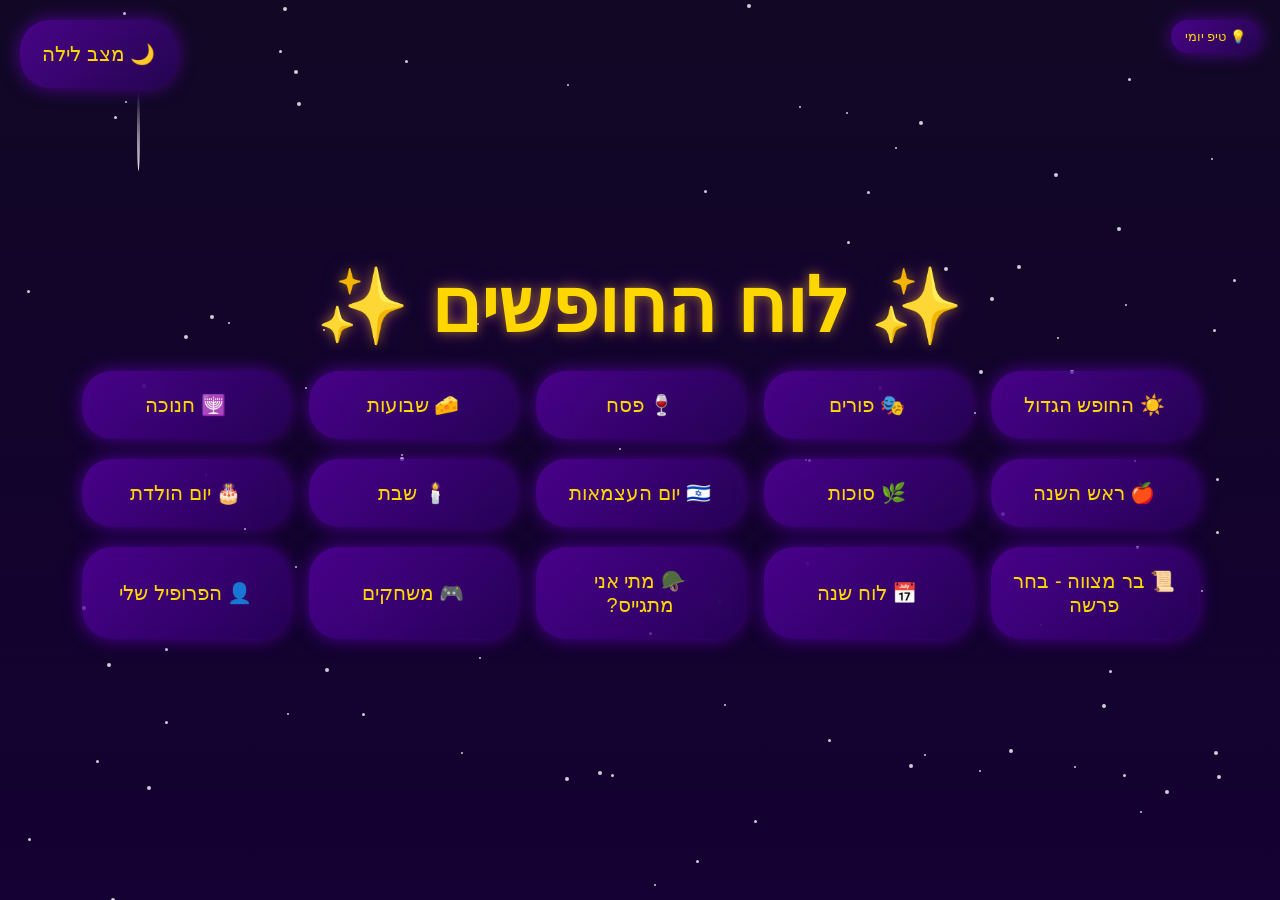
<file: index.html>
<!DOCTYPE html>
<html lang="he" dir="rtl">
<head>
<meta charset="UTF-8" />
<meta name="viewport" content="width=device-width, initial-scale=1" />
<title>לוח החופשים עם בר מצווה וספירה לפרשה</title>
<style>
  /* בסיס */
  * {
    margin: 0;
    padding: 0;
    box-sizing: border-box;
  }
  html {
    height: 100%;
  }
  html,
  body {
    width: 100%;
    min-height: 100%;
    overflow-y: auto;
    overflow-x: hidden;
    font-family: Arial, sans-serif;
    direction: rtl;
    transition: background 1.8s ease;
    background:
      linear-gradient(rgba(10, 0, 30, 0.82), rgba(20, 0, 50, 0.96)),
      url("https://images.unsplash.com/photo-1519608487953-e999c86e7455") center / cover no-repeat;
    color: #ffd700;
    text-shadow: 0 0 12px rgba(255,215,0,0.5), 0 0 25px rgba(180,0,255,0.3);
    position: relative;
  }
  body.lightMode {
    background:
      linear-gradient(rgba(255, 255, 255, 0.35), rgba(255, 255, 255, 0.15)),
      url("https://images.unsplash.com/photo-1506744038136-46273834b3fb") center / cover no-repeat;
    color: #222;
    text-shadow: 0 0 15px rgba(255,180,0,0.4);
  }
  .screen {
    display: none;
    width: 100%;
    min-height: 100vh;
    position: relative;
    justify-content: center;
    align-items: center;
    flex-direction: column;
    padding: 20px;
    z-index: 1;
  }
  .active {
    display: flex;
  }
  h1 {
    font-size: 75px;
    margin-bottom: 20px;
    color: inherit;
    z-index: 2;
  }
  .buttons {
    display: grid;
    grid-template-columns: repeat(auto-fit, minmax(180px, 1fr));
    gap: 20px;
    width: 90%;
    max-width: 1200px;
    z-index: 2;
  }
  button {
    padding: 22px;
    border: none;
    border-radius: 30px;
    cursor: pointer;
    font-size: 20px;
    transition: 0.35s;
    backdrop-filter: blur(14px);
    overflow: hidden;
    color: inherit;
    background:
      linear-gradient(
        135deg,
        rgba(140, 0, 255, 0.45),
        rgba(80, 0, 180, 0.3)
      );
    box-shadow: 0 0 18px rgba(140,0,255,0.5);
    user-select: none;
    text-align: center;
    position: relative;
    z-index: 2;
  }
  body.lightMode button {
    background:
      linear-gradient(
        135deg,
        rgba(255, 255, 255, 0.75),
        rgba(255, 215, 0, 0.35)
      );
    box-shadow: 0 0 25px rgba(255, 215, 0, 0.5);
    color: #222;
  }
  button:hover {
    transform: scale(1.07);
    box-shadow: 0 0 35px rgba(160,0,255,0.7), 0 0 60px rgba(100,0,200,0.4);
  }
  .list-container {
    width: 90%;
    max-width: 700px;
    background: rgba(0, 0, 30, 0.7);
    border-radius: 20px;
    padding: 20px;
    max-height: 60vh;
    overflow-y: auto;
    color: inherit;
    z-index: 2;
    position: relative;
  }
  .list-item {
    padding: 12px 20px;
    margin: 8px 0;
    background: rgba(255, 215, 0, 0.1);
    border-radius: 15px;
    font-size: 22px;
    cursor: pointer;
    transition: background 0.3s;
  }
  body.lightMode .list-container {
    background: rgba(255, 215, 0, 0.15);
  }
  body.lightMode .list-item {
    background: rgba(0, 0, 0, 0.05);
    color: #222;
  }
  .list-item:hover {
    background: rgba(255, 215, 0, 0.5);
  }
  .backBtn {
    position: absolute;
    top: 20px;
    right: 20px;
    background: rgba(255, 215, 0, 0.3);
    color: #222;
    padding: 10px 20px;
    font-size: 18px;
    border-radius: 24px;
    border: none;
    cursor: pointer;
    box-shadow: 0 0 15px #ffd700;
    transition: 0.3s;
    user-select: none;
    z-index: 10;
  }
  .backBtn:hover {
    background: rgba(255, 215, 0, 0.6);
  }
  #countdown {
    display: flex;
    justify-content: center;
    align-items: center;
    gap: 30px;
    margin-top: 50px;
    direction: ltr;
    flex-wrap: wrap;
    z-index: 2;
    position: relative;
  }
  .box {
    width: 140px;
    padding: 25px;
    border-radius: 30px;
    cursor: default;
    background: rgba(0, 0, 0, 0.6);
    border: 2px solid rgba(255, 255, 255, 0.1);
    backdrop-filter: blur(12px);
    transition: 0.35s;
    box-shadow: 0 0 25px rgba(0, 0, 0, 0.7);
    color: white;
    user-select: none;
    text-align: center;
    z-index: 2;
    position: relative;
  }
  body.lightMode .box {
    background: rgba(255, 255, 255, 0.45);
    border: 2px solid rgba(255, 255, 255, 0.5);
    box-shadow: 0 0 25px rgba(255, 215, 0, 0.4);
    color: #222;
  }
  .box span {
    font-size: 48px;
    font-weight: bold;
    display: block;
    margin-bottom: 10px;
  }
  #progressContainer {
    width: 80%;
    max-width: 700px;
    height: 36px;
    margin: 40px auto;
    border-radius: 50px;
    overflow: hidden;
    background: rgba(255, 255, 255, 0.15);
    position: relative;
    z-index: 2;
  }
  body.lightMode #progressContainer {
    background: rgba(255, 215, 0, 0.15);
  }
  #progressBar {
    width: 0%;
    height: 100%;
    transition: 0.25s;
    background: linear-gradient(90deg, #ff69b4, #ffd700, cyan);
    box-shadow: 0 0 25px #ff69b4;
  }
  #progressText {
    text-align: center;
    margin-top: 15px;
    font-size: 22px;
    color: white;
    text-shadow: 0 0 15px rgba(255, 255, 255, 0.5);
    position: relative;
    z-index: 2;
  }
  body.lightMode #progressText {
    color: #222;
  }
  #message {
    text-align: center;
    margin-top: 30px;
    font-size: 32px;
    color: white;
    text-shadow: 0 0 20px rgba(255, 255, 255, 0.5);
    position: relative;
    z-index: 2;
  }
  body.lightMode #message {
    color: #222;
  }
  #themeToggle {
    position: fixed;
    top: 20px;
    left: 20px;
    z-index: 9999;
  }
  #shabbatToggle {
    position: fixed;
    top: 70px;
    left: 20px;
    z-index: 9999;
    background:
      linear-gradient(135deg, rgba(255, 215, 0, 0.8), rgba(255, 255, 255, 0.1));
    border: none;
    border-radius: 30px;
    padding: 12px 25px;
    cursor: pointer;
    font-size: 20px;
    color: inherit;
    box-shadow: 0 0 20px #ffd700;
  }
  #shabbatToggle:hover {
    transform: scale(1.07);
    box-shadow: 0 0 45px #fffacd;
  }
  #birthdayScreen {
    background:
      linear-gradient(rgba(255,105,180,0.25), rgba(255,20,147,0.18)),
      url("https://images.unsplash.com/photo-1464349095431-e9a21285b5f3") center/cover no-repeat;
  }
  #birthdayScreen .content {
    width: 90%;
    max-width: 700px;
    padding: 50px;
    border-radius: 40px;
    backdrop-filter: blur(20px);
    box-shadow: 0 0 30px rgba(255, 20, 147, 0.8);
    background: rgba(255, 105, 180, 0.15);
    color: white;
    text-align: center;
    position: relative;
    z-index: 2;
  }
  #birthdayInput {
    width: 80%;
    padding: 18px;
    border: none;
    border-radius: 20px;
    margin-top: 25px;
    text-align: center;
    font-size: 22px;
    color: white;
    background: rgba(255, 255, 255, 0.15);
    backdrop-filter: blur(10px);
    box-shadow: 0 0 18px rgba(255, 105, 180, 0.6);
  }
  #birthdayInput::placeholder {
    color: white;
  }
  #birthdayScreen button {
    margin-top: 20px;
    background:
      linear-gradient(135deg, rgba(255, 215, 0, 0.8), rgba(255, 255, 255, 0.15));
    border: none;
    border-radius: 30px;
    padding: 15px 30px;
    color: #ffd700;
    font-size: 22px;
    cursor: pointer;
    box-shadow: 0 0 20px #ffd700;
    transition: 0.3s;
  }
  #birthdayScreen button:hover {
    transform: scale(1.05);
    box-shadow: 0 0 40px #fffacd;
  }
  #chooseProgramScreen .buttons {
    grid-template-columns: repeat(3, 1fr);
    gap: 30px;
    max-width: 600px;
  }
  #chooseProgramScreen button {
    font-weight: bold;
    font-size: 22px;
    padding: 25px 20px;
    color: white;
    border-radius: 50px;
    background: linear-gradient(135deg, #ff6a9e, #fbc531);
    box-shadow: 0 4px 15px rgba(251, 197, 49, 0.8), inset 0 -3px 5px rgba(251, 197, 49, 0.9);
    backdrop-filter: blur(12px);
    transition: 0.4s;
    user-select: none;
  }
  #chooseProgramScreen button:hover {
    filter: brightness(1.15);
    transform: scale(1.1);
    box-shadow: 0 6px 25px rgba(251, 197, 49, 1), inset 0 -3px 7px rgba(251, 197, 49, 1);
  }
  #chooseProgramScreen button:nth-child(1) {
    font-size: 26px;
    padding: 28px 25px;
    background: linear-gradient(135deg, #ff789b, #f9c74f);
  }
  #chooseProgramScreen button:nth-child(2) {
    font-size: 24px;
    padding: 26px 22px;
    background: linear-gradient(135deg, #ff8aad, #fadb65);
  }
  #chooseProgramScreen button:nth-child(3) {
    font-size: 22px;
    padding: 25px 20px;
    background: linear-gradient(135deg, #ffa8bf, #fce87f);
  }
  #stars, #fallingStars {
    pointer-events: none;
    position: fixed;
    top: 0; left: 0; width: 100%; height: 100%;
    z-index: 0;
    overflow: visible;
  }
  .star {
    position: absolute;
    background: white;
    border-radius: 50%;
    opacity: 0.8;
    animation: twinkle 2s infinite ease-in-out alternate;
  }
  .star.small {
    width: 2px;
    height: 2px;
  }
  .star.medium {
    width: 3px;
    height: 3px;
    animation-duration: 3s;
  }
  .star.large {
    width: 4px;
    height: 4px;
    animation-duration: 4s;
  }
  @keyframes twinkle {
    0% {opacity: 0.2;}
    100% {opacity: 1;}
  }
  .falling-star {
    position: absolute;
    width: 3px;
    height: 80px;
    background: linear-gradient(45deg, white, rgba(255,255,255,0));
    border-radius: 50%;
    opacity: 0.9;
    animation-name: falling;
    animation-timing-function: linear;
    animation-iteration-count: infinite;
  }
  @keyframes falling {
    0% {
      transform: translateY(-100px) translateX(0) rotate(45deg);
      opacity: 0.9;
    }
    100% {
      transform: translateY(100vh) translateX(-100px) rotate(45deg);
      opacity: 0;
    }
  }
  /* שדה חיפוש סינון מהיר */
  #filterParashotInput {
    width: 90%;
    max-width: 700px;
    padding: 15px 20px;
    border-radius: 25px;
    font-size: 22px;
    margin: 0 0 15px 0;
    border: none;
    outline: none;
    box-shadow: 0 0 12px rgba(255, 215, 0, 0.7);
    text-align: center;
  }

  #splashScreen {
    position:fixed; inset:0; z-index:999999;
    background:linear-gradient(135deg,rgba(0,0,20,.97),rgba(0,0,40,.99));
    display:flex; flex-direction:column; justify-content:center; align-items:center;
    transition:opacity .6s ease;
  }
  #splashScreen.fade-out { opacity:0; pointer-events:none; }
  .splash-title { font-size:64px; color:#ffd700; text-shadow:0 0 30px #ffd700,0 0 60px #ffea00; margin-bottom:10px; animation:splashPulse 1.5s ease-in-out infinite alternate; }
  .splash-subtitle { font-size:24px; color:rgba(255,215,0,.7); margin-bottom:50px; letter-spacing:2px; }
  .splash-bar-container { width:320px; height:10px; background:rgba(255,255,255,.1); border-radius:50px; overflow:hidden; }
  .splash-bar { height:100%; width:0%; background:linear-gradient(90deg,#ff69b4,#ffd700,cyan); box-shadow:0 0 15px #ffd700; border-radius:50px; transition:width .05s linear; }
  .splash-percent { margin-top:15px; font-size:18px; color:rgba(255,215,0,.6); }
  @keyframes splashPulse {
    from { text-shadow:0 0 20px #ffd700,0 0 40px #ffea00; }
    to   { text-shadow:0 0 40px #ffd700,0 0 80px #ffea00,0 0 120px cyan; }
  }
  /* ===== לוח שנה ===== */
  #calendarToggle { position:fixed; top:20px; right:20px; z-index:9999; font-size:14px !important; padding:10px 16px !important; border-radius:18px !important; }
  #calendarOverlay { position:fixed; inset:0; z-index:99998; display:none; }
  #calendarOverlay.active { display:block; }
  #calendarBox {
    position:relative; background:rgba(10,10,30,.98); backdrop-filter:blur(20px);
    width:100%; height:100%; padding:40px; overflow-y:auto;
    color:white; text-align:center; display:flex; flex-direction:column;
  }
  #calendarBox::-webkit-scrollbar { width:6px; }
  #calendarBox::-webkit-scrollbar-thumb { background:#ffd700; border-radius:10px; }
  .cal-close {
    position:absolute; top:20px; right:20px; z-index:10;
    background:rgba(255,100,100,.2); border:1px solid rgba(255,100,100,.4);
    color:white; font-size:15px; padding:10px 18px; border-radius:20px; cursor:pointer; transition:.2s;
  }
  .cal-close:hover { background:rgba(255,100,100,.4); }
  .cal-header { display:flex; justify-content:space-between; align-items:center; margin:60px 0 25px; }
  .cal-header h2 { font-size:26px; color:#ffd700; text-shadow:0 0 15px #ffd700; }
  .cal-nav {
    background:none; border:1px solid rgba(255,215,0,.4); color:#ffd700;
    font-size:20px; width:40px; height:40px; border-radius:50%;
    cursor:pointer; padding:0; transition:.2s;
  }
  .cal-nav:hover { background:rgba(255,215,0,.2); box-shadow:0 0 15px #ffd700; transform:scale(1.1); }
  .cal-grid { display:grid; grid-template-columns:repeat(7,1fr); gap:6px; margin-top:10px; }
  .cal-day-name { font-size:13px; color:rgba(255,215,0,.6); padding:5px 0; font-weight:bold; }
  .cal-day {
    aspect-ratio:1; display:flex; flex-direction:column; justify-content:center;
    align-items:center; border-radius:12px; font-size:15px; cursor:pointer; transition:.2s;
  }
  .cal-day:hover { background:rgba(255,255,255,.08); }
  .cal-day.empty { cursor:default; pointer-events:none; }
  .cal-day.today { background:linear-gradient(135deg,#ff69b4,#ffd700); color:#000; font-weight:bold; box-shadow:0 0 15px #ffd700; border-radius:50%; }
  .cal-day.has-parasha { border:1px solid rgba(0,255,255,.4); }
  .cal-day.has-parasha:hover { background:rgba(0,255,255,.15); }
  .parasha-dot { width:5px; height:5px; background:cyan; border-radius:50%; margin-top:2px; }
  .cal-parasha-label { font-size:9px; color:cyan; line-height:1; margin-top:1px; max-width:100%; overflow:hidden; text-overflow:ellipsis; white-space:nowrap; }
  #calCountdownResult {
    margin-top:25px; font-size:20px; color:#ffd700;
    background:rgba(255,215,0,.08); border-radius:16px; padding:15px;
    display:none; text-shadow:0 0 15px rgba(255,215,0,.5);
  }
  #calCountdownResult.visible { display:block; }


  #tipBox {
    position: relative;
    background: linear-gradient(135deg, rgba(20,10,40,0.97), rgba(40,10,60,0.97));
    backdrop-filter: blur(20px);
    border: 1px solid rgba(255,215,0,0.3);
    border-radius: 30px;
    padding: 45px 40px 35px;
    width: 90%;
    max-width: 480px;
    text-align: center;
    box-shadow: 0 0 50px rgba(255,215,0,0.3), 0 0 100px rgba(255,105,180,0.15);
    animation: tipPop 0.4s cubic-bezier(0.175,0.885,0.32,1.275);
  }
  @keyframes tipPop {
    from { transform: scale(0.7); opacity: 0; }
    to   { transform: scale(1);   opacity: 1; }
  }
  .tip-icon { font-size: 52px; margin-bottom: 12px; }
  #tipBox h2 { color: #ffd700; font-size: 22px; margin-bottom: 20px; text-shadow: 0 0 15px #ffd700; }
  #tipText {
    color: white; font-size: 20px; line-height: 1.7;
    background: rgba(255,255,255,0.06); border-radius: 16px;
    padding: 18px 20px; margin-bottom: 25px;
    text-shadow: 0 0 8px rgba(255,255,255,0.2);
  }
  #tipNew {
    background: linear-gradient(135deg, rgba(255,105,180,0.3), rgba(0,255,255,0.2));
    border: 1px solid rgba(255,255,255,0.2);
    color: white; font-size: 17px; padding: 12px 28px;
    border-radius: 20px; cursor: pointer; transition: 0.25s;
  }
  #tipNew:hover { transform: scale(1.05); box-shadow: 0 0 20px #ff69b4; }
  #tipClose {
    position: absolute; top: 15px; right: 18px;
    background: rgba(255,100,100,0.2); border: 1px solid rgba(255,100,100,0.4);
    color: white; font-size: 16px; padding: 6px 13px;
    border-radius: 15px; cursor: pointer; transition: 0.2s;
  }
  #tipClose:hover { background: rgba(255,100,100,0.5); }


  #tipToggle {
    position: fixed;
    top: 20px;
    right: 20px;
    z-index: 9999;
    font-size: 13px !important;
    padding: 9px 14px !important;
    border-radius: 18px !important;
    display: none;
  }


  /* ===== פרופיל ===== */
  #profileScreen input {
    width: 100%;
    padding: 16px;
    margin: 10px 0;
    border-radius: 16px;
    border: 1px solid rgba(255,255,255,0.2);
    background: rgba(255,255,255,0.07);
    color: white;
    font-size: 18px;
    text-align: center;
  }
  #profileScreen input::placeholder { color: rgba(255,255,255,0.5); }
  #profileScreen label {
    display: block;
    font-size: 16px;
    margin-top: 15px;
    opacity: 0.8;
  }
  #profileSave {
    margin-top: 25px;
    padding: 14px 35px;
    border-radius: 20px;
    border: 1px solid rgba(255,255,255,0.2);
    background: linear-gradient(135deg, rgba(140,0,255,0.45), rgba(80,0,180,0.3));
    color: white;
    font-size: 18px;
    cursor: pointer;
  }
  #profileSave:hover { box-shadow: 0 0 25px rgba(160,0,255,0.7); }
  #profileResult {
    margin-top: 25px;
    font-size: 18px;
    color: #ffd700;
    background: rgba(255,215,0,0.08);
    border-radius: 16px;
    padding: 15px;
    display: none;
    line-height: 1.6;
  }
  #profileResult.visible { display: block; }


  /* ===== תפריטי משחקים ===== */
  #gamesMenuScreen .content, #gameTopicScreen .content {
    width: 90%;
    max-width: 600px;
    background: rgba(10,10,30,0.7);
    backdrop-filter: blur(15px);
    border-radius: 30px;
    padding: 40px;
    text-align: center;
  }
  .games-buttons {
    display: flex;
    flex-direction: column;
    gap: 18px;
    margin-top: 25px;
  }
  .games-buttons button {
    font-size: 22px;
    padding: 22px;
  }

  /* ===== זיכרון ===== */
  #memoryScreen .content {
    width: 95%;
    max-width: 600px;
    text-align: center;
  }
  .memory-grid {
    display: grid;
    grid-template-columns: repeat(4, 1fr);
    gap: 10px;
    margin: 20px auto;
    max-width: 480px;
  }
  .memory-card {
    aspect-ratio: 1;
    border-radius: 14px;
    background: linear-gradient(135deg, rgba(140,0,255,0.45), rgba(80,0,180,0.3));
    border: 1px solid rgba(255,255,255,0.15);
    display: flex;
    justify-content: center;
    align-items: center;
    font-size: 32px;
    cursor: pointer;
    transition: 0.25s;
    user-select: none;
  }
  .memory-card.flipped {
    background: rgba(255,215,0,0.25);
    border-color: #ffd700;
  }
  .memory-card.matched {
    background: rgba(0,255,100,0.25);
    border-color: #00ff64;
    cursor: default;
  }
  .memory-card .symbol { display: none; }
  .memory-card.flipped .symbol, .memory-card.matched .symbol { display: block; }
  .memory-info {
    font-size: 20px;
    color: #ffd700;
    margin-bottom: 10px;
    text-shadow: 0 0 10px rgba(255,215,0,0.5);
  }

  /* ===== סולמות ונחשים ===== */
  #snakesScreen .content {
    width: 95%;
    max-width: 750px;
    text-align: center;
  }
  .snakes-board {
    display: grid;
    grid-template-columns: repeat(10, 1fr);
    grid-template-rows: repeat(10, 1fr);
    gap: 2px;
    width: 100%;
    max-width: 700px;
    aspect-ratio: 1;
    margin: 20px auto;
    border: 2px solid rgba(255,215,0,0.4);
    border-radius: 12px;
    overflow: hidden;
  }
  .snakes-cell {
    background: rgba(255,255,255,0.05);
    display: flex;
    flex-direction: column;
    justify-content: center;
    align-items: center;
    font-size: 14px;
    position: relative;
  }
  .snakes-cell.ladder { background: rgba(0,255,90,0.45); box-shadow: inset 0 0 12px rgba(0,255,90,0.6); border: 1px solid rgba(0,255,90,0.7); }
  .snakes-cell.snake { background: rgba(255,0,60,0.45); box-shadow: inset 0 0 12px rgba(255,0,60,0.6); border: 1px solid rgba(255,0,60,0.7); }
  .snakes-cell .cell-num { font-size: 12px; opacity: 0.5; position: absolute; top:3px; right:4px;}
  .snakes-cell .cell-arrow { font-size: 9px; opacity: 0.85; font-weight: bold; }
  .snakes-cell .player-token {
    font-size: 30px;
    animation: tokenPop 0.3s ease;
  }
  @keyframes tokenPop { from{transform:scale(0.5);} to{transform:scale(1);} }
  .snakes-controls {
    display: flex;
    flex-direction: column;
    align-items: center;
    gap: 12px;
    margin-top: 15px;
  }
  #snakesDice {
    font-size: 50px;
    background: linear-gradient(135deg, rgba(140,0,255,0.45), rgba(80,0,180,0.3));
    border: 1px solid rgba(255,255,255,0.2);
    border-radius: 16px;
    padding: 10px 25px;
    cursor: pointer;
    transition: 0.2s;
  }
  #snakesDice:hover { box-shadow: 0 0 25px rgba(160,0,255,0.7); }
  #snakesQuestion {
    background: rgba(255,215,0,0.08);
    border-radius: 16px;
    padding: 15px;
    font-size: 18px;
    display: none;
    width: 100%;
  }
  #snakesQuestion.visible { display: block; }
  #snakesMessage {
    font-size: 20px;
    color: #ffd700;
    text-shadow: 0 0 10px rgba(255,215,0,0.5);
    min-height: 30px;
  }


  /* ===== טריוויה - תיבות תשובה ===== */
  .trivia-question {
    font-size: 26px;
    margin-bottom: 30px;
    line-height: 1.5;
  }
  .trivia-options {
    display: flex;
    flex-direction: column;
    gap: 16px;
  }
  .trivia-option {
    padding: 22px;
    border-radius: 18px;
    border: 1px solid rgba(255,255,255,0.15);
    background: rgba(255,255,255,0.06);
    cursor: pointer;
    font-size: 20px;
    transition: 0.25s;
    text-align: right;
  }
  .trivia-option .opt-prefix {
    color: #ffd700;
    font-weight: bold;
    margin-left: 8px;
  }
  .trivia-option:hover { background: rgba(255,255,255,0.15); transform: scale(1.02); }
  .trivia-option.correct {
    background: rgba(0,255,100,0.3) !important;
    border-color: #00ff64 !important;
    color: #fff;
  }
  .trivia-option.wrong {
    background: rgba(255,0,80,0.3) !important;
    border-color: #ff0050 !important;
    color: #fff;
  }
  .trivia-score {
    font-size: 22px;
    color: #ffd700;
    margin-bottom: 20px;
    text-shadow: 0 0 10px rgba(255,215,0,0.5);
  }
  .trivia-next {
    margin-top: 25px;
    padding: 14px 35px;
    border-radius: 20px;
    border: 1px solid rgba(255,255,255,0.2);
    background: linear-gradient(135deg, rgba(140,0,255,0.45), rgba(80,0,180,0.3));
    color: white;
    font-size: 18px;
    cursor: pointer;
    display: none;
  }
  .trivia-next:hover { box-shadow: 0 0 25px rgba(160,0,255,0.7); }


  /* ===== הגדרת שחקנים ===== */
  #playerSetupScreen .content {
    width: 90%;
    max-width: 500px;
    background: rgba(10,10,30,0.7);
    backdrop-filter: blur(15px);
    border-radius: 30px;
    padding: 40px;
    text-align: center;
  }
  #playerCountRow {
    display: flex;
    justify-content: center;
    align-items: center;
    gap: 15px;
    margin: 20px 0 25px;
  }
  #playerCountRow button {
    width: 50px;
    height: 50px;
    padding: 0;
    font-size: 24px;
    border-radius: 50%;
  }
  #playerCountDisplay {
    font-size: 30px;
    color: #ffd700;
    min-width: 50px;
    text-shadow: 0 0 10px rgba(255,215,0,0.5);
  }
  .player-name-input {
    width: 100%;
    padding: 14px;
    margin: 8px 0;
    border-radius: 14px;
    border: 1px solid rgba(255,255,255,0.2);
    background: rgba(255,255,255,0.07);
    color: white;
    font-size: 17px;
    text-align: center;
  }
  .player-name-input::placeholder { color: rgba(255,255,255,0.5); }
  #playerSetupStart {
    margin-top: 20px;
    padding: 16px 40px;
    border-radius: 20px;
    border: 1px solid rgba(255,255,255,0.2);
    background: linear-gradient(135deg, rgba(140,0,255,0.45), rgba(80,0,180,0.3));
    color: white;
    font-size: 19px;
    cursor: pointer;
  }
  #playerSetupStart:hover { box-shadow: 0 0 25px rgba(160,0,255,0.7); }
  /* ===== טבלת ניקוד שחקנים ===== */
  .players-scores {
    display: flex;
    flex-wrap: wrap;
    justify-content: center;
    gap: 10px;
    margin-bottom: 15px;
  }
  .player-score-chip {
    background: rgba(255,255,255,0.07);
    border: 1px solid rgba(255,255,255,0.15);
    border-radius: 14px;
    padding: 8px 16px;
    font-size: 15px;
  }
  .player-score-chip.active {
    background: rgba(255,215,0,0.25);
    border-color: #ffd700;
    box-shadow: 0 0 12px rgba(255,215,0,0.4);
  }


  .player-token-1 { filter: hue-rotate(0deg); }
  .player-token-2 { filter: hue-rotate(90deg); }
  .player-token-3 { filter: hue-rotate(180deg); }
  .player-token-4 { filter: hue-rotate(270deg); }
  .snakes-cell .player-token { position: absolute; }
  .snakes-cell .player-token:nth-of-type(1) { top: 2px; left: 2px; }
  .snakes-cell .player-token:nth-of-type(2) { top: 2px; right: 2px; }
  .snakes-cell .player-token:nth-of-type(3) { bottom: 2px; left: 2px; }
  .snakes-cell .player-token:nth-of-type(4) { bottom: 2px; right: 2px; }


  /* ===== הגדרת טיימר ===== */
  #timerSetupScreen .content {
    width: 90%;
    max-width: 500px;
    background: rgba(10,10,30,0.7);
    backdrop-filter: blur(15px);
    border-radius: 30px;
    padding: 40px;
    text-align: center;
  }
  .timer-choice-buttons {
    display: flex;
    justify-content: center;
    gap: 15px;
    margin: 20px 0;
  }
  .timer-choice-buttons button {
    flex: 1;
    font-size: 18px;
    padding: 20px;
  }
  .timer-choice-buttons button.selected {
    background: linear-gradient(135deg, rgba(255,215,0,0.4), rgba(255,105,180,0.25)) !important;
    border-color: #ffd700 !important;
    box-shadow: 0 0 20px rgba(255,215,0,0.5);
  }
  #timerSecondsSelect {
    width: 100%;
    padding: 16px;
    margin: 15px 0;
    border-radius: 16px;
    border: 1px solid rgba(255,255,255,0.2);
    background: rgba(255,255,255,0.07);
    color: white;
    font-size: 18px;
    text-align: center;
    display: none;
  }
  #timerSecondsSelect option { color: #000; }
  #timerSetupStart {
    margin-top: 20px;
    padding: 16px 40px;
    border-radius: 20px;
    border: 1px solid rgba(255,255,255,0.2);
    background: linear-gradient(135deg, rgba(140,0,255,0.45), rgba(80,0,180,0.3));
    color: white;
    font-size: 19px;
    cursor: pointer;
  }
  #timerSetupStart:hover { box-shadow: 0 0 25px rgba(160,0,255,0.7); }

  /* ===== פס טיימר חזותי ===== */
  .question-timer-bar-container {
    width: 100%;
    height: 8px;
    background: rgba(255,255,255,0.1);
    border-radius: 10px;
    overflow: hidden;
    margin-bottom: 15px;
    display: none;
  }
  .question-timer-bar-container.visible { display: block; }
  .question-timer-bar {
    height: 100%;
    width: 100%;
    background: linear-gradient(90deg, #00ff64, #ffd700, #ff0050);
    border-radius: 10px;
    transition: width 0.1s linear;
  }


  /* ===== רמת קושי ===== */
  #difficultyScreen .content {
    width: 90%;
    max-width: 500px;
    background: rgba(10,10,30,0.7);
    backdrop-filter: blur(15px);
    border-radius: 30px;
    padding: 40px;
    text-align: center;
  }


  .diff-easy {
    background: linear-gradient(135deg, rgba(0,255,90,0.35), rgba(0,180,60,0.25)) !important;
    border: 1px solid rgba(0,255,90,0.5) !important;
  }
  .diff-easy:hover { box-shadow: 0 0 25px rgba(0,255,90,0.6) !important; }
  .diff-medium {
    background: linear-gradient(135deg, rgba(255,221,0,0.35), rgba(255,180,0,0.25)) !important;
    border: 1px solid rgba(255,221,0,0.5) !important;
  }
  .diff-medium:hover { box-shadow: 0 0 25px rgba(255,221,0,0.6) !important; }
  .diff-hard {
    background: linear-gradient(135deg, rgba(255,0,60,0.35), rgba(200,0,40,0.25)) !important;
    border: 1px solid rgba(255,0,60,0.5) !important;
  }
  .diff-hard:hover { box-shadow: 0 0 25px rgba(255,0,60,0.6) !important; }


  /* ===== גיוס ===== */
  #draftScreen .content, #draftUnitScreen .content, #draftExtendScreen .content,
  #draftExtendMonthsScreen .content, #draftResultScreen .content {
    width: 90%;
    max-width: 550px;
    background: rgba(10,10,30,0.7);
    backdrop-filter: blur(15px);
    border-radius: 30px;
    padding: 40px;
    text-align: center;
  }
  #draftScreen input[type="date"] {
    width: 100%;
    padding: 16px;
    margin: 15px 0 20px;
    border-radius: 16px;
    border: 1px solid rgba(255,255,255,0.2);
    background: rgba(255,255,255,0.07);
    color: white;
    font-size: 18px;
    text-align: center;
  }
  .draft-gender-buttons {
    display: flex;
    gap: 15px;
    margin-bottom: 20px;
  }
  .draft-gender-buttons button {
    flex: 1;
    font-size: 20px;
    padding: 22px;
  }
  .draft-gender-buttons button.selected {
    background: linear-gradient(135deg, rgba(255,215,0,0.4), rgba(255,105,180,0.25)) !important;
    border-color: #ffd700 !important;
    box-shadow: 0 0 20px rgba(255,215,0,0.5);
  }
  #draftNextBtn {
    margin-top: 10px;
    padding: 16px 40px;
    border-radius: 20px;
    border: 1px solid rgba(255,255,255,0.2);
    background: linear-gradient(135deg, rgba(140,0,255,0.45), rgba(80,0,180,0.3));
    color: white;
    font-size: 19px;
    cursor: pointer;
  }
  #draftNextBtn:hover { box-shadow: 0 0 25px rgba(160,0,255,0.7); }

  /* ===== רשימת יחידות ===== */
  .units-list {
    max-height: 50vh;
    overflow-y: auto;
    display: flex;
    flex-direction: column;
    gap: 10px;
    margin: 20px 0;
  }
  .units-list::-webkit-scrollbar { width: 6px; }
  .units-list::-webkit-scrollbar-thumb { background: #ffd700; border-radius: 10px; }
  .unit-item {
    padding: 16px;
    border-radius: 14px;
    border: 1px solid rgba(255,255,255,0.15);
    background: rgba(255,255,255,0.06);
    cursor: pointer;
    font-size: 18px;
    transition: 0.25s;
  }
  .unit-item:hover {
    background: rgba(255,215,0,0.15);
    border-color: #ffd700;
    transform: scale(1.02);
  }

  /* ===== הארכה ===== */
  .extend-buttons {
    display: flex;
    gap: 15px;
    margin-top: 20px;
  }
  .extend-buttons button {
    flex: 1;
    font-size: 20px;
    padding: 22px;
  }

  /* ===== תוצאה סופית ===== */
  #draftResultScreen .draft-final-date {
    font-size: 26px;
    color: #ffd700;
    margin: 15px 0;
    text-shadow: 0 0 15px rgba(255,215,0,0.5);
  }
  #draftResultScreen .draft-countdown {
    display: flex;
    justify-content: center;
    gap: 15px;
    margin: 25px 0;
    flex-wrap: wrap;
  }
  #draftResultScreen .draft-box {
    width: 100px;
    padding: 18px;
    border-radius: 18px;
    background: rgba(0,0,0,0.4);
    border: 1px solid rgba(255,255,255,0.1);
  }
  #draftResultScreen .draft-box span {
    font-size: 32px;
    font-weight: bold;
    color: white;
    display: block;
  }
  #draftResultScreen .draft-box p {
    font-size: 14px;
    margin-top: 5px;
    color: rgba(255,255,255,0.7);
  }

</style>
</head>
<body>

<div id="splashScreen">
  <div class="splash-title">✨ לוח החופשים ✨</div>
  <div class="splash-subtitle">טוען...</div>
  <div class="splash-bar-container"><div class="splash-bar" id="splashBar"></div></div>
  <div class="splash-percent" id="splashPercent">0%</div>
</div>

<button id="themeToggle">🌙 מצב לילה</button>
<button id="tipToggle" onclick="showDailyTip()">💡 טיפ יומי</button>
<button id="shabbatToggle" style="display:none;">🌅 כניסת שבת</button>

<!-- נצנצים -->
<div id="stars"></div>
<div id="fallingStars"></div>

<!-- מסך ראשי -->
<div id="homeScreen" class="screen active">
  <h1>✨ לוח החופשים ✨</h1>
  <div class="buttons">
    <button onclick="openSummerProgramSelection()">☀️ החופש הגדול</button>
    <button onclick="openCountdown('purim')">🎭 פורים</button>
    <button onclick="openCountdown('pesach')">🍷 פסח</button>
    <button onclick="openCountdown('shavuot')">🧀 שבועות</button>
    <button onclick="openCountdown('hanukkah')">🕎 חנוכה</button>
    <button onclick="openCountdown('roshHashana')">🍎 ראש השנה</button>
    <button onclick="openCountdown('sukkot')">🌿 סוכות</button>
    <button onclick="openCountdown('yomHaatzmaut')">🇮🇱 יום העצמאות</button>
    <button onclick="openShabbatCountdown()">🕯️ שבת</button>
    <button onclick="openBirthday()">🎂 יום הולדת</button>
    <button onclick="openBarMitzvahSelection()">📜 בר מצווה - בחר פרשה</button>
    <button onclick="openCalendar()">📅 לוח שנה</button>
    <button onclick="openDraftScreen()">🪖 מתי אני מתגייס?</button>
    <button onclick="openGamesMenu()">🎮 משחקים</button>
    <button onclick="openProfile()">👤 הפרופיל שלי</button>
  </div>
</div>

<!-- מסך בחירת מסלול החופש הגדול -->
<div id="chooseProgramScreen" class="screen">
  <button class="backBtn" onclick="goHome()">⬅ חזור</button>
  <h1>בחר את תוכנית הלימודים שלך</h1>
  <div class="buttons" style="max-width: 600px;">
    <button onclick="startSummerCountdown('primary')">יסודי וגננות (מסיימים ב-30/6)</button>
    <button onclick="startSummerCountdown('middle')">חטיבות (מסיימים ב-18/6)</button>
    <button onclick="startSummerCountdown('high')">תיכונים (מסיימים ב-18/6)</button>
  </div>
</div>

<!-- מסך ספירה -->
<div id="countdownScreen" class="screen">
  <button class="backBtn" onclick="goHome()">⬅ חזור</button>
  <h1 id="eventTitle"></h1>
  <div id="countdown">
    <div class="box"><span id="days">0</span>ימים</div>
    <div class="box"><span id="hours">0</span>שעות</div>
    <div class="box"><span id="minutes">0</span>דקות</div>
    <div class="box"><span id="seconds">0</span>שניות</div>
  </div>
  <div id="progressContainer">
    <div id="progressBar"></div>
  </div>
  <p id="progressText"></p>
  <h2 id="message"></h2>
</div>

<!-- מסך יום הולדת -->
<div id="birthdayScreen" class="screen">
  <div class="content">
    <button class="backBtn" onclick="goHome()">⬅ חזור</button>
    <h1>בחר את תאריך יום ההולדת שלך</h1>
    <input type="date" id="birthdayInput" />
    <button onclick="startBirthdayCountdown()">התחל ספירת זמן ליום הולדת</button>
  </div>
</div>

<!-- מסך בחירת ספרים -->
<div id="bookScreen" class="screen">
  <button class="backBtn" onclick="goToHome()">⬅ חזור</button>
  <h1>בחר ספר</h1>
  <div class="list-container" id="booksList"></div>
</div>

<!-- מסך בחירת פרשות -->
<div id="parashaScreen" class="screen">
  <button class="backBtn" onclick="goToBookSelection()">⬅ חזור</button>
  <h1 id="selectedBookTitle">פרשות בספר</h1>
  <input type="text" id="filterParashotInput" placeholder="חפש פרשה..." oninput="filterParashot()" autocomplete="off"/>
  <div class="list-container" id="parashotList"></div>
</div>

<!-- מסך טעינה -->
<div id="loadingScreen" style="display:none;position:fixed;inset:0;background:rgba(0,0,0,0.9);z-index:10000;justify-content:center;align-items:center;">
  <div style="width:350px;padding:35px;border-radius:35px;text-align:center;background:rgba(255,255,255,0.1);backdrop-filter:blur(20px);box-shadow:0 0 35px rgba(255,105,180,0.8);">
    <h2 style="color:white;margin-bottom:25px;font-size:35px;">טוען...</h2>
    <div style="width:100%;height:28px;border-radius:50px;overflow:hidden;background:rgba(255,255,255,0.15);">
      <div id="loadingBar" style="width:0;height:100%;background:linear-gradient(90deg,#ff69b4,#ffd700,cyan);box-shadow:0 0 30px #ff69b4;transition:width 0.2s;"></div>
    </div>
  </div>
</div>

<script>
const events = {
  summer: { title: "☀️ החופש הגדול", date: "June 19, 2026 00:00:00", background: "https://images.unsplash.com/photo-1507525428034-b723cf961d3e" },
  purim: { title: "🎭 פורים", date: "March 22, 2027 19:00:00", background: "https://images.unsplash.com/photo-1513151233558-d860c5398176" },
  pesach: { title: "🍷 פסח", date: "April 22, 2027 00:00:00", background: "https://images.unsplash.com/photo-1519671482749-fd09be7ccebf" },
  shavuot: { title: "🧀 שבועות", date: "May 22, 2027 00:00:00", background: "https://images.unsplash.com/photo-1488477181946-6428a0291777" },
  hanukkah: { title: "🕎 חנוכה", date: "December 4, 2026 00:00:00", background: "https://images.unsplash.com/photo-1607237138185-eedd9c632b0b" },
  roshHashana: { title: "🍎 ראש השנה", date: "September 11, 2026 00:00:00", background: "https://images.unsplash.com/photo-1567306226416-28f0efdc88ce" },
  sukkot: { title: "🌿 סוכות", date: "September 16, 2026 00:00:00", background: "https://images.unsplash.com/photo-1506744038136-46273834b3fb" },
  yomHaatzmaut: { title: "🇮🇱 יום העצמאות", date: "May 12, 2027 00:00:00", background: "https://images.unsplash.com/photo-1552260781-b9db96e49c4e" }
};

const books = {
  "בראשית": ["בראשית", "נח", "לך לך", "וירא", "חיי שרה", "תולדות", "ויצא", "וישלח", "וישב", "מקץ", "ויגש", "ויחי"],
  "שמות": ["שמות", "וארא", "בא", "בשלח", "יתרו", "משפטים", "תרומה", "תצוה", "כי תשא", "ויקהל-פקודי"],
  "ויקרא": ["ויקרא", "צו", "שמיני", "תזריע-מצורע", "אחרי מות-קדושים", "אמור", "בהר-בחוקותי"],
  "במדבר": ["במדבר", "נשא", "בהעלותך", "שלח", "קורח", "חקת", "בלק", "פינחס", "מטות-מסעי"],
  "דברים": ["דברים", "ואתחנן", "עקב", "ראה", "שופטים", "כי תצא", "כי תבוא", "ניצבים-וילך", "האזינו"]
};

const parashaDates = {
  // תשפ"ה - לוח ישראל 2024-2025
  "האזינו (תשפה)":        "2024-10-05",
  "בראשית (תשפה)":        "2024-10-26",
  "נח (תשפה)":            "2024-11-02",
  "לך לך (תשפה)":         "2024-11-09",
  "וירא (תשפה)":          "2024-11-16",
  "חיי שרה (תשפה)":       "2024-11-23",
  "תולדות (תשפה)":        "2024-11-30",
  "ויצא (תשפה)":          "2024-12-07",
  "וישלח (תשפה)":         "2024-12-14",
  "וישב (תשפה)":          "2024-12-21",
  "מקץ (תשפה)":           "2024-12-28",
  "ויגש (תשפה)":          "2025-01-04",
  "ויחי (תשפה)":          "2025-01-11",
  "שמות (תשפה)":          "2025-01-18",
  "וארא (תשפה)":          "2025-01-25",
  "בא (תשפה)":            "2025-02-01",
  "בשלח (תשפה)":          "2025-02-08",
  "יתרו (תשפה)":          "2025-02-15",
  "משפטים (תשפה)":        "2025-02-22",
  "תרומה (תשפה)":         "2025-03-01",
  "תצוה (תשפה)":          "2025-03-08",
  "כי תשא (תשפה)":        "2025-03-15",
  "ויקהל (תשפה)":         "2025-03-22",
  "פקודי (תשפה)":         "2025-03-29",
  "ויקרא (תשפה)":         "2025-04-05",
  "צו (תשפה)":            "2025-04-12",
  "שמיני (תשפה)":         "2025-04-26",
  "תזריע-מצורע (תשפה)":   "2025-05-03",
  "אחרי מות-קדושים (תשפה)":"2025-05-10",
  "אמור (תשפה)":          "2025-05-17",
  "בהר-בחוקותי (תשפה)":   "2025-05-24",
  "במדבר (תשפה)":         "2025-05-31",
  "נשא (תשפה)":           "2025-06-07",
  "בהעלותך (תשפה)":       "2025-06-14",
  "שלח (תשפה)":           "2025-06-21",
  "קורח (תשפה)":          "2025-06-28",
  "חקת (תשפה)":           "2025-07-05",
  "בלק (תשפה)":           "2025-07-12",
  "פינחס (תשפה)":         "2025-07-19",
  "מטות-מסעי (תשפה)":     "2025-07-26",
  "דברים (תשפה)":         "2025-08-02",
  "ואתחנן (תשפה)":        "2025-08-09",
  "עקב (תשפה)":           "2025-08-16",
  "ראה (תשפה)":           "2025-08-23",
  "שופטים (תשפה)":        "2025-08-30",
  "כי תצא (תשפה)":        "2025-09-06",
  "כי תבוא (תשפה)":       "2025-09-13",
  "ניצבים (תשפה)":        "2025-09-20",
  "שלח":             "2026-06-06",
  "קורח":            "2026-06-13",
  "חקת":             "2026-06-20",
  "בלק":             "2026-06-27",
  "פינחס":           "2026-07-04",
  "מטות-מסעי":       "2026-07-11",
  "דברים":           "2026-07-18",
  "ואתחנן":          "2026-07-25",
  "עקב":             "2026-08-01",
  "ראה":             "2026-08-08",
  "שופטים":          "2026-08-15",
  "כי תצא":          "2026-08-22",
  "כי תבוא":         "2026-08-29",
  "ניצבים-וילך":     "2026-09-05",
  "האזינו":          "2026-09-19",
  "בראשית":          "2026-10-10",
  "נח":              "2026-10-17",
  "לך לך":           "2026-10-24",
  "וירא":            "2026-10-31",
  "חיי שרה":         "2026-11-07",
  "תולדות":          "2026-11-14",
  "ויצא":            "2026-11-21",
  "וישלח":           "2026-11-28",
  "וישב":            "2026-12-05",
  "מקץ":             "2026-12-12",
  "ויגש":            "2026-12-19",
  "ויחי":            "2026-12-26",
  "שמות":            "2027-01-02",
  "וארא":            "2027-01-09",
  "בא":              "2027-01-16",
  "בשלח":            "2027-01-23",
  "יתרו":            "2027-01-30",
  "משפטים":          "2027-02-06",
  "תרומה":           "2027-02-13",
  "תצוה":            "2027-02-20",
  "כי תשא":          "2027-02-27",
  "ויקהל-פקודי":     "2027-03-06",
  "ויקרא":           "2027-03-20",
  "צו":              "2027-03-27",
  "שמיני":           "2027-04-03",
  "תזריע-מצורע":     "2027-04-10",
  "אחרי מות-קדושים": "2027-05-01",
  "אמור":            "2027-05-15",
  "בהר-בחוקותי":     "2027-05-22",
  "במדבר":           "2027-06-05",
  "נשא":             "2027-06-12",
  "בהעלותך":         "2027-06-19"
};


let countdownInterval = null;
let currentBackground = "";
let dark = false;
let selectedBook = "";
let shabbatMode = "כניסה";
let isLoading = false;

const themeToggle = document.getElementById("themeToggle");
const shabbatToggle = document.getElementById("shabbatToggle");
const loadingScreen = document.getElementById("loadingScreen");
const loadingBar = document.getElementById("loadingBar");

themeToggle.addEventListener("click", () => {
  dark = !dark;
  document.body.classList.toggle("lightMode");
  themeToggle.textContent = dark ? "☀️ מצב יום" : "🌙 מצב לילה";
});

shabbatToggle.addEventListener("click", () => {
  if (shabbatMode === "כניסה") {
    shabbatMode = "יציאה";
    shabbatToggle.textContent = "🌃 צאת שבת";
  } else {
    shabbatMode = "כניסה";
    shabbatToggle.textContent = "🌅 כניסת שבת";
  }
  startShabbatCountdown();
});

function showLoadingBar(callback) {
  if (isLoading) return;
  isLoading = true;
  loadingScreen.style.display = "flex";
  let progress = 0;
  const interval = setInterval(() => {
    progress += Math.random() * 35;
    if (progress > 100) progress = 100;
    loadingBar.style.width = progress + "%";
    if (progress >= 100) {
      clearInterval(interval);
      setTimeout(() => {
        loadingScreen.style.display = "none";
        loadingBar.style.width = "0%";
        isLoading = false;
        callback();
      }, 150);
    }
  }, 35);
}

function hideAllScreens() {
  document.querySelectorAll(".screen").forEach(s => s.classList.remove("active"));
  const tipBtn = document.getElementById("tipToggle");
  if(tipBtn) tipBtn.style.display = "none";
}

function goHome() {
  clearInterval(countdownInterval);
  hideAllScreens();
  document.getElementById("homeScreen").classList.add("active");
  shabbatToggle.style.display = "none";
  document.getElementById("tipToggle").style.display = "block";
}

function goToHome() {
  hideAllScreens();
  document.getElementById("homeScreen").classList.add("active");
}

function goToBookSelection() {
  hideAllScreens();
  document.getElementById("bookScreen").classList.add("active");
}

function openSummerProgramSelection() {
  clearInterval(countdownInterval);
  hideAllScreens();
  document.getElementById("chooseProgramScreen").classList.add("active");
}

function startSummerCountdown(program) {
  let finishDate;
  const now = new Date();
  if (program === "primary") {
    finishDate = new Date(now.getFullYear(), 5, 30, 0, 0, 0);
  } else {
    finishDate = new Date(now.getFullYear(), 5, 18, 0, 0, 0);
  }
  if (finishDate < now) {
    finishDate.setFullYear(finishDate.getFullYear() + 1);
  }
  hideAllScreens();
  const screen = document.getElementById("countdownScreen");
  screen.classList.add("active");
  screen.style.backgroundImage = `url('${events.summer.background}')`;
  screen.style.backgroundSize = "cover";
  screen.style.backgroundPosition = "center";
  document.getElementById("eventTitle").textContent = "☀️ סיום הלימודים וספירת זמן לחופש הגדול";
  document.getElementById("message").textContent = "";
  document.getElementById("progressContainer").style.display = "block";
  document.getElementById("progressText").style.display = "block";
  shabbatToggle.style.display = "none";

  const backButton = screen.querySelector(".backBtn");
  if (backButton) {
    backButton.style.display = "block";
    backButton.style.position = "absolute";
    backButton.style.top = "20px";
    backButton.style.right = "20px";
    backButton.style.zIndex = "10";
  }

  startCountdown(finishDate);
}

function openCountdown(eventName) {
  const event = events[eventName];
  if (!event) return;
  showLoadingBar(() => {
    clearInterval(countdownInterval);
    hideAllScreens();
    const screen = document.getElementById("countdownScreen");
    screen.classList.add("active");
    screen.style.backgroundImage = `url('${event.background}')`;
    screen.style.backgroundSize = "cover";
    screen.style.backgroundPosition = "center";
    currentBackground = `url('${event.background}')`;
    document.getElementById("eventTitle").textContent = event.title;
    document.getElementById("message").textContent = "";
    document.getElementById("progressContainer").style.display = "block";
    document.getElementById("progressText").style.display = "block";
    shabbatToggle.style.display = "none";
    let targetDate = new Date(event.date);
    const now = new Date();
    if (targetDate < now) targetDate.setFullYear(now.getFullYear() + 1);

    const backButton = screen.querySelector(".backBtn");
    if (backButton) {
      backButton.style.display = "block";
      backButton.style.position = "absolute";
      backButton.style.top = "20px";
      backButton.style.right = "20px";
      backButton.style.zIndex = "10";
    }

    startCountdown(targetDate);
  });
}

function openBarMitzvahSelection() {
  hideAllScreens();
  document.getElementById("bookScreen").classList.add("active");
  loadBooksList();
}

function loadBooksList() {
  const booksList = document.getElementById("booksList");
  booksList.innerHTML = "";
  Object.keys(books).forEach(book => {
    const btn = document.createElement("div");
    btn.className = "list-item";
    btn.textContent = book;
    btn.onclick = () => selectBook(book);
    booksList.appendChild(btn);
  });
}

function selectBook(book) {
  selectedBook = book;
  hideAllScreens();
  document.getElementById("parashaScreen").classList.add("active");
  document.getElementById("selectedBookTitle").textContent = `פרשות בספר ${book}`;
  loadParashotList(book);
  document.getElementById('filterParashotInput').value = '';
}

function loadParashotList(book) {
  const parashotList = document.getElementById("parashotList");
  parashotList.innerHTML = "";
  books[book].forEach(parasha => {
    const btn = document.createElement("div");
    btn.className = "list-item";
    btn.textContent = parasha;
    btn.onclick = () => selectParasha(parasha);
    parashotList.appendChild(btn);
  });
}

// חיפוש תווי גמיש בכל מיקום ונטרול רווחים
function filterParashot() {
  const filterInput = document.getElementById('filterParashotInput');
  let filterChars = filterInput.value.trim().replace(/\s+/g, '').split('');
  const parashotList = document.getElementById("parashotList");
  const items = parashotList.querySelectorAll('.list-item');
  items.forEach(item => {
    const text = item.textContent.replace(/\s+/g, '');
    const matches = filterChars.every(ch => text.includes(ch));
    item.style.display = matches ? '' : 'none';
  });
}

function selectParasha(parasha) {
  if (!(parasha in parashaDates)) {
    alert("אין תאריך ספציפי לפרשה זו כרגע.");
    return;
  }
  const now = new Date();
  let dateParts = parashaDates[parasha].split("-");
  // בדיקת תקינות תאריך
  if (dateParts.length < 3) {
    alert("תאריך הפרשה לא תקין.");
    return;
  }
  let year = parseInt(dateParts[0], 10);
  let month = parseInt(dateParts[1], 10) - 1; // חודשים ב-JS מאפס
  let day = parseInt(dateParts[2], 10);
  let date = new Date(year, month, day);
  // אם התאריך כבר עבר השנה הנוכחית, נוסיף שנה
  if (date < now) {
    date = new Date(year + 1, month, day);
  }
  clearInterval(countdownInterval);
  hideAllScreens();
  const screen = document.getElementById("countdownScreen");
  screen.classList.add("active");
  screen.style.backgroundImage = "";
  screen.style.backgroundColor = dark ? "rgba(0,0,20,0.8)" : "rgba(255,255,255,0.7)";
  document.getElementById("eventTitle").textContent = `⏳ זמן לפרשת ${parasha}`;
  document.getElementById("message").textContent = "";

  const backButton = screen.querySelector(".backBtn");
  if (backButton) {
    backButton.style.display = "block";
    backButton.style.position = "absolute";
    backButton.style.top = "20px";
    backButton.style.right = "20px";
    backButton.style.zIndex = "10";
  }

  startCountdown(date);
}

function openBirthday() {
  clearInterval(countdownInterval);
  hideAllScreens();
  const screen = document.getElementById("birthdayScreen");
  screen.classList.add("active");
  screen.style.backgroundImage = "url('https://images.unsplash.com/photo-1530103862676-de8c9debad1d')";
  screen.style.backgroundSize = "cover";
  screen.style.backgroundPosition = "center";
  currentBackground = "url('https://images.unsplash.com/photo-1530103862676-de8c9debad1d')";
  const savedBirthday = localStorage.getItem("birthday");
  if (savedBirthday) {
    const input = document.getElementById("birthdayInput");
    if (input) input.value = savedBirthday;
  }
}

function startBirthdayCountdown() {
  const input = document.getElementById("birthdayInput").value;
  if (!input) {
    alert("❌ תבחר תאריך");
    return;
  }
  localStorage.setItem("birthday", input);
  const birthDate = new Date(input);
  const now = new Date();
  let nextBirthday = new Date(now.getFullYear(), birthDate.getMonth(), birthDate.getDate(), 23, 59, 59);
  if (nextBirthday < now) nextBirthday.setFullYear(nextBirthday.getFullYear() + 1);
  hideAllScreens();
  const screen = document.getElementById("countdownScreen");
  screen.classList.add("active");
  screen.style.backgroundImage = currentBackground;
  document.getElementById("eventTitle").textContent = "🎂 יום ההולדת שלך";
  document.getElementById("progressContainer").style.display = "block";
  document.getElementById("progressText").style.display = "block";
  shabbatToggle.style.display = "none";

  const backButton = screen.querySelector(".backBtn");
  if (backButton) {
    backButton.style.display = "block";
    backButton.style.position = "absolute";
    backButton.style.top = "20px";
    backButton.style.right = "20px";
    backButton.style.zIndex = "10";
  }

  startCountdown(nextBirthday);
}

function openShabbatCountdown() {
  clearInterval(countdownInterval);
  hideAllScreens();
  const screen = document.getElementById("countdownScreen");
  screen.classList.add("active");
  currentBackground = "url('https://images.unsplash.com/photo-1506126613408-eca07ce68773')";
  screen.style.backgroundImage = currentBackground;
  screen.style.backgroundSize = "cover";
  screen.style.backgroundPosition = "center";
  document.getElementById("eventTitle").textContent = "🕯️ שבת";
  document.getElementById("progressContainer").style.display = "none";
  document.getElementById("progressText").style.display = "none";
  shabbatToggle.style.display = "block";
  shabbatMode = "כניסה";
  shabbatToggle.textContent = "🌅 כניסת שבת";

  const backButton = screen.querySelector(".backBtn");
  if (backButton) {
    backButton.style.display = "block";
    backButton.style.position = "absolute";
    backButton.style.top = "20px";
    backButton.style.right = "20px";
    backButton.style.zIndex = "10";
  }

  startShabbatCountdown();
}

function startShabbatCountdown() {
  clearInterval(countdownInterval);
  countdownInterval = setInterval(() => {
    const now = new Date();
    let target = new Date(now);
    let message = "";
    if (shabbatMode === "כניסה") {
      let daysUntilFriday = (5 - now.getDay() + 7) % 7;
      if (daysUntilFriday === 0 && now.getHours() >= 19) daysUntilFriday = 7;
      target.setDate(now.getDate() + daysUntilFriday);
      target.setHours(19, 0, 0, 0);
      message = "🌅 כניסת שבת";
    } else {
      let daysUntilSaturday = (6 - now.getDay() + 7) % 7;
      if (daysUntilSaturday === 0 && now.getHours() >= 20) daysUntilSaturday = 7;
      target.setDate(now.getDate() + daysUntilSaturday);
      target.setHours(20, 0, 0, 0);
      message = "🌃 צאת שבת";
    }
    document.getElementById("message").textContent = message;
    updateCountdown(target);
  }, 1000);
}

function startCountdown(targetDate) {
  clearInterval(countdownInterval);
  updateCountdown(targetDate);
  countdownInterval = setInterval(updateCountdown, 1000, targetDate);
}

function updateCountdown(targetDate) {
  const now = new Date().getTime();
  const target = targetDate.getTime();
  const distance = target - now;
  if (distance <= 0) {
    clearInterval(countdownInterval);
    document.getElementById("message").textContent = "🎉 הגיע הזמן!";
    document.getElementById("days").textContent = 0;
    document.getElementById("hours").textContent = 0;
    document.getElementById("minutes").textContent = 0;
    document.getElementById("seconds").textContent = 0;
    document.getElementById("progressBar").style.width = "100%";
    document.getElementById("progressText").textContent = "100% עבר";
    return;
  }
  const days = Math.floor(distance / (1000 * 60 * 60 * 24));
  const hours = Math.floor((distance % (1000 * 60 * 60 * 24)) / (1000 * 60 * 60));
  const minutes = Math.floor((distance % (1000 * 60 * 60)) / (1000 * 60));
  const seconds = Math.floor((distance % (1000 * 60)) / 1000);
  document.getElementById("days").textContent = days;
  document.getElementById("hours").textContent = hours;
  document.getElementById("minutes").textContent = minutes;
  document.getElementById("seconds").textContent = seconds;
  const startOfYear = new Date(targetDate.getFullYear(), 0, 1).getTime();
  const endOfYear = new Date(targetDate.getFullYear() + 1, 0, 1).getTime();
  const yearLength = endOfYear - startOfYear;
  const passed = yearLength - (target - now);
  let progress = (passed / yearLength) * 100;
  progress = Math.min(Math.max(progress, 0), 100);
  document.getElementById("progressBar").style.width = progress.toFixed(1) + "%";
  document.getElementById("progressText").textContent = `🚀 ${progress.toFixed(1)}% עבר`;
}

/* נצנצים */
const starsContainer = document.getElementById('stars');
const fallingStarsContainer = document.getElementById('fallingStars');

function createStars() {
  for(let i = 0; i < 100; i++) {
    let star = document.createElement('div');
    star.className = 'star';
    const sizeRand = Math.random();
    if(sizeRand < 0.33) star.classList.add('small');
    else if(sizeRand < 0.66) star.classList.add('medium');
    else star.classList.add('large');
    star.style.top = Math.random() * 100 + 'vh';
    star.style.left = Math.random() * 100 + 'vw';
    star.style.animationDelay = (Math.random() * 2) + 's';
    starsContainer.appendChild(star);
  }
}

function createFallingStar() {
  let fallingStar = document.createElement('div');
  fallingStar.className = 'falling-star';
  fallingStar.style.top = Math.random() * 50 + 'vh';
  fallingStar.style.left = Math.random() * 100 + 'vw';
  fallingStar.style.animationDuration = (2 + Math.random() * 3) + 's';
  fallingStarsContainer.appendChild(fallingStar);

  setTimeout(() => {
    fallingStar.remove();
  }, 5000);
}

createStars();
setInterval(createFallingStar, 1000);
document.getElementById("tipToggle").style.display = "block";


/* ===== Splash ===== */
(function(){
  const splash=document.getElementById('splashScreen'),bar=document.getElementById('splashBar'),pct=document.getElementById('splashPercent');
  let p=0;
  const iv=setInterval(()=>{
    p+=Math.random()*18+5;
    if(p>=100){p=100;bar.style.width='100%';pct.textContent='100%';clearInterval(iv);setTimeout(()=>{splash.classList.add('fade-out');setTimeout(()=>splash.remove(),650);},200);}
    else{bar.style.width=p.toFixed(0)+'%';pct.textContent=p.toFixed(0)+'%';}
  },40);
})();

/* ===== לוח שנה ===== */
document.addEventListener("DOMContentLoaded", function(){
(function(){
  const heMonths=["ינואר","פברואר","מרץ","אפריל","מאי","יוני","יולי","אוגוסט","ספטמבר","אוקטובר","נובמבר","דצמבר"];
  const enMonths=["January","February","March","April","May","June","July","August","September","October","November","December"];
  const heDays=["א׳","ב׳","ג׳","ד׳","ה׳","ו׳","ש׳"];
  let viewYear,viewMonth;

  function parashaMap(){
    const m={};
    for(const[k,v]of Object.entries(parashaDates)) m[v]=k;
    return m;
  }

  function render(){
    const pmap=parashaMap();
    document.getElementById("calTitle").innerHTML=
      `${heMonths[viewMonth]} <span style="font-size:16px;opacity:.55">${enMonths[viewMonth]} ${viewYear}</span>`;

    const names=document.getElementById("calDayNames");
    names.innerHTML="";
    heDays.forEach(d=>{const e=document.createElement("div");e.className="cal-day-name";e.textContent=d;names.appendChild(e);});

    const grid=document.getElementById("calDays");
    grid.innerHTML="";
    const firstDay=new Date(viewYear,viewMonth,1).getDay();
    const daysInMonth=new Date(viewYear,viewMonth+1,0).getDate();
    const today=new Date();

    for(let i=0;i<firstDay;i++){const e=document.createElement("div");e.className="cal-day empty";grid.appendChild(e);}

    for(let d=1;d<=daysInMonth;d++){
      const el=document.createElement("div");
      el.className="cal-day";
      const mm=String(viewMonth+1).padStart(2,"0");
      const dd=String(d).padStart(2,"0");
      const key=`${viewYear}-${mm}-${dd}`;

      if(d===today.getDate()&&viewMonth===today.getMonth()&&viewYear===today.getFullYear())
        el.classList.add("today");

      if(pmap[key]){
        el.classList.add("has-parasha");
        const s=document.createElement("span");s.textContent=d;
        const dot=document.createElement("div");dot.className="parasha-dot";
        const lbl=document.createElement("div");lbl.className="cal-parasha-label";lbl.textContent=pmap[key];
        el.append(s,dot,lbl);
      } else {
        el.textContent=d;
      }

      el.addEventListener("click",()=>{
        const res=document.getElementById("calCountdownResult");
        const target=new Date(viewYear,viewMonth,d,23,59,59);
        const diff=target-new Date();
        if(diff<=0){
          res.innerHTML=`📅 ${d} ${heMonths[viewMonth]} ${viewYear} — תאריך זה כבר עבר`;
        } else {
          const days=Math.floor(diff/86400000);
          const hrs=Math.floor(diff%86400000/3600000);
          const mins=Math.floor(diff%3600000/60000);
          const ps=pmap[key]?` — פרשת ${pmap[key]}`:"";
          res.innerHTML=`📅 ${d} ${heMonths[viewMonth]} ${viewYear}${ps}<br>עוד <b>${days}</b> ימים, <b>${hrs}</b> שעות, <b>${mins}</b> דקות`;
        }
        res.classList.add("visible");
      });

      grid.appendChild(el);
    }

    const r=document.getElementById("calCountdownResult");
    r.innerHTML="";r.classList.remove("visible");
  }

  window.openCalendar=function(){
    const n=new Date();viewYear=n.getFullYear();viewMonth=n.getMonth();
    render();
    document.getElementById("calendarOverlay").classList.add("active");
  };

  document.getElementById("calClose").addEventListener("click",()=>{
    document.getElementById("calendarOverlay").classList.remove("active");
    goHome();
  });
  document.getElementById("calPrev").addEventListener("click",()=>{
    if(--viewMonth<0){viewMonth=11;viewYear--;}render();
  });
  document.getElementById("calNext").addEventListener("click",()=>{
    if(++viewMonth>11){viewMonth=0;viewYear++;}render();
  });
})();
});


/* ===== טיפ יומי ===== */
const dailyTips = [
  "שתה לפחות 8 כוסות מים ביום — הגוף שלך יודה לך 💧",
  "כל בוקר כתוב 3 דברים שאתה אסיר תודה עליהם 🙏",
  "צא להליכה של 20 דקות ביום — זה משנה הכל 🚶",
  "לפני שאתה עונה בכעס — קח נשימה עמוקה אחת 🌬️",
  "כבה את הטלפון שעה לפני השינה לשנת לילה טובה יותר 📵",
  "אמור 'תודה' לאנשים סביבך — זה מחזק קשרים 🤝",
  "אכול ארוחת בוקר — זה הדלק של היום שלך ☀️",
  "למד משהו חדש כל יום, אפילו דבר קטן 📚",
  "הסדר את החדר שלך — סביבה מסודרת = מוח מסודר 🏠",
  "צחוק לפחות פעם אחת ביום — זה התרופה הטובה ביותר 😄",
  "כתוב את המטרות שלך על נייר — כתיבה מגשימה חלומות ✍️",
  "עזור למישהו היום בלי לבקש תמורה 🌟",
  "אל תדחה למחר מה שאפשר לעשות היום ⏰",
  "התחל כל יום עם משימה קטנה שתסיים אותה — זה נותן תנופה ✅",
  "הסתכל על הכוכבים הלילה — זה מכניס פרופורציות לחיים 🌌",
  "דבר פחות, האזן יותר — תלמד יותר ממה שאתה חושב 👂",
  "נסה מאכל חדש השבוע — הרפתקה קולינרית מחכה לך 🍽️",
  "צור קשר עם חבר שלא דיברת איתו זמן רב 📞",
  "אל תשווה את עצמך לאחרים — המסלול שלך הוא שלך בלבד 🛤️",
  "בצע מתיחות של 5 דקות בבוקר — גמישות הגוף = גמישות החיים 🧘",
  "קרא 10 עמודים ספר לפני השינה במקום לגלול סושיאל 📖",
  "שמור כסף כל חודש, גם סכום קטן — ההרגל חשוב מהסכום 💰",
  "בחר אחד: להתלונן פחות היום או לחייך יותר — קל יותר לחייך 😊",
  "זכור: כל טעות היא שיעור, לא כישלון 🎓",
  "אכול ירוקים היום — הגוף שלך בנוי מהאוכל שאתה אוכל 🥦",
  "תן לעצמך הפסקה של 5 דקות כל שעה — הפרודוקטיביות תעלה 🔋",
  "כתוב מכתב לעצמך על מה שאתה רוצה להשיג בשנה הבאה 🎯",
  "לך לישון בשעה קבועה — שגרת שינה היא מתנה לעצמך 😴",
  "פרגן למישהו היום מפרגון אמיתי — זה מדבק 💛",
  "התנתק מהרשתות החברתיות ליום אחד בשבוע — תרגיש הפרש 🌿"
];

function showDailyTip() {
  const overlay = document.getElementById("tipOverlay");
  const tipText = document.getElementById("tipText");
  overlay.style.display = "flex";
  tipText.textContent = dailyTips[Math.floor(Math.random() * dailyTips.length)];
}

function getNewTip() {
  document.getElementById("tipText").textContent =
    dailyTips[Math.floor(Math.random() * dailyTips.length)];
}

document.addEventListener("DOMContentLoaded", () => {
  document.getElementById("tipClose").addEventListener("click", () => {
    document.getElementById("tipOverlay").style.display = "none";
  });
  document.getElementById("tipNew").addEventListener("click", getNewTip);
  document.getElementById("tipOverlay").addEventListener("click", (e) => {
    if(e.target === document.getElementById("tipOverlay"))
      document.getElementById("tipOverlay").style.display = "none";
  });
});


/* ===== פרופיל ===== */
function openProfile(){
  hideAllScreens();
  document.getElementById("profileScreen").classList.add("active");

  const saved = localStorage.getItem("userProfile");
  if(saved){
    const data = JSON.parse(saved);
    document.getElementById("profileName").value = data.name || "";
    document.getElementById("profileBirthdate").value = data.birthdate || "";
    showProfileInfo(data);
  }
}

function saveProfile(){
  const name = document.getElementById("profileName").value.trim();
  const birthdate = document.getElementById("profileBirthdate").value;

  if(!name || !birthdate){
    alert("❌ נא למלא שם ותאריך לידה");
    return;
  }

  const data = {name, birthdate};
  localStorage.setItem("userProfile", JSON.stringify(data));
  showProfileInfo(data);
}

function showProfileInfo(data){
  const result = document.getElementById("profileResult");
  const birth = new Date(data.birthdate);
  const today = new Date();

  // גיל
  let age = today.getFullYear() - birth.getFullYear();
  const hasHadBirthdayThisYear = (today.getMonth() > birth.getMonth()) ||
    (today.getMonth() === birth.getMonth() && today.getDate() >= birth.getDate());
  if(!hasHadBirthdayThisYear) age--;

  // בר/בת מצווה - גיל 13 לבנים, 12 לבנות (כאן נציג שניהם)
  const barMitzvahYear = birth.getFullYear() + 13;
  const batMitzvahYear = birth.getFullYear() + 12;

  result.innerHTML = `
    שלום <b>${data.name}</b>! 👋<br>
    הגיל שלך: <b>${age}</b><br>
    גיל בר מצווה (13) יחול בשנת: <b>${barMitzvahYear}</b><br>
    גיל בת מצווה (12) יחול בשנת: <b>${batMitzvahYear}</b><br>
    <small style="opacity:0.7">הפרטים שלך נשמרו בדפדפן שלך 💾</small>
  `;
  result.classList.add("visible");
}

/* ===== נתוני נושאים ===== */

// טריוויה - פרשות ושבתות
const triviaParashot = [
  {q:"מהי הפרשה הראשונה בתורה?", options:["בראשית","שמות","ויקרא","דברים"], correct:0, diff:"easy"},
  {q:"באיזו פרשה נברא העולם?", options:["בראשית","נח","לך לך","וירא"], correct:0, diff:"easy"},
  {q:"מי בנה את התיבה בפרשת נח?", options:["אברהם","נח","משה","יעקב"], correct:1, diff:"easy"},
  {q:"מי קיבל את התורה בהר סיני?", options:["אברהם","יצחק","יעקב","משה"], correct:3, diff:"easy"},
  {q:"באיזו פרשה מסופר על מכירת יוסף?", options:["וישב","תולדות","נח","יתרו"], correct:0, diff:"easy"},
  {q:"איזו פרשה היא האחרונה בתורה?", options:["דברים","ואתחנן","וזאת הברכה","ניצבים"], correct:2, diff:"easy"},
  {q:"מי היה אביו של אברהם?", options:["תרח","נחור","שם","לבן"], correct:0, diff:"easy"},
  {q:"איזו פרשה מתארת את יציאת מצרים?", options:["שמות","בא","וארא","בשלח"], correct:1, diff:"easy"},
  {q:"באיזה ספר נמצאת פרשת במדבר?", options:["בראשית","שמות","במדבר","דברים"], correct:2, diff:"easy"},
  {q:"באיזו פרשה ניתנו עשרת הדיברות?", options:["בראשית","שמות","יתרו","ויקרא"], correct:2, diff:"easy"},
  {q:"מי הם שני בניו של יצחק?", options:["יוסף ובנימין","עשו ויעקב","קין והבל","אפרים ומנשה"], correct:1, diff:"easy"},
  {q:"כמה ספרים יש בחמשה חומשי תורה?", options:["שלושה","ארבעה","חמישה","שישה"], correct:2, diff:"easy"},
  {q:"באיזו פרשה נמכר יוסף לעבד במצרים?", options:["וישב","מקץ","ויחי","ויגש"], correct:0, diff:"easy"},
  {q:"באיזו פרשה נולד משה רבנו?", options:["שמות","וארא","בא","בשלח"], correct:0, diff:"easy"},
  {q:"איזו פרשה מספרת על עקדת יצחק?", options:["חיי שרה","וירא","תולדות","ויצא"], correct:1, diff:"easy"},
  {q:"מהו שמו של האדם הראשון?", options:["נח","אדם","אברהם","משה"], correct:1, diff:"easy"},
  {q:"איזו פרשה מספרת על המכות במצרים?", options:["וארא","בא","בשלח","יתרו"], correct:1, diff:"easy"},
  {q:"מי הוביל את בני ישראל ממצרים?", options:["אהרון","יוסף","משה","יהושע"], correct:2, diff:"easy"},
  {q:"באיזו פרשה חוצים בני ישראל את ים סוף?", options:["שמות","בא","בשלח","יתרו"], correct:2, diff:"easy"},
  {q:"איזו פרשה היא הקצרה ביותר בתורה?", options:["וזאת הברכה","ויחי","נצבים","תצוה"], correct:1, diff:"easy"},
  {q:"כמה פרשות יש בספר בראשית?", options:["10","12","11","13"], correct:1, diff:"medium"},
  {q:"באיזו פרשה נברך אברהם וניתנת לו הארץ?", options:["נח","לך לך","וירא","חיי שרה"], correct:1, diff:"medium"},
  {q:"באיזו פרשה מתה רחל אמנו?", options:["וישלח","ויצא","תולדות","חיי שרה"], correct:0, diff:"medium"},
  {q:"איזו פרשה פותחת את ספר דברים?", options:["דברים","ואתחנן","עקב","ראה"], correct:0, diff:"medium"},
  {q:"באיזו פרשה מוקם המשכן?", options:["תרומה","ויקהל","פקודי","תצוה"], correct:2, diff:"medium"},
  {q:"איזו פרשה מתארת את חטא העגל?", options:["יתרו","משפטים","כי תשא","ויקהל"], correct:2, diff:"medium"},
  {q:"באיזו פרשה נשלחים המרגלים לארץ?", options:["בהעלותך","שלח","קורח","חקת"], correct:1, diff:"medium"},
  {q:"איזו פרשה מספרת על בלעם וחמורו?", options:["חקת","בלק","פינחס","מטות"], correct:1, diff:"medium"},
  {q:"באיזה פרשה נבנה מגדל בבל?", options:["בראשית","נח","לך לך","וירא"], correct:1, diff:"medium"},
  {q:"כמה שנים היו בני ישראל במדבר?", options:["20","30","40","50"], correct:2, diff:"medium"},
  {q:"באיזו פרשה מתברך יעקב מאביו יצחק?", options:["חיי שרה","תולדות","ויצא","וישלח"], correct:1, diff:"medium"},
  {q:"באיזו פרשה מתגלה הסנה הבוער למשה?", options:["בראשית","שמות","ויקרא","במדבר"], correct:1, diff:"medium"},
  {q:"מי היה המנהיג שהמשיך את דרכו של משה?", options:["אהרון","כלב","יהושע","פנחס"], correct:2, diff:"medium"},
  {q:"באיזו פרשה נפגשים יעקב ועשו לאחר שנים?", options:["ויצא","וישלח","וישב","ויחי"], correct:1, diff:"medium"},
  {q:"איזו פרשה מתארת את מתנת הבכורה שמוכר עשו?", options:["לך לך","וירא","תולדות","ויצא"], correct:2, diff:"medium"},
  {q:"באיזו פרשה מצווה ה' על שמירת השבת לראשונה בעשרת הדיברות?", options:["בראשית","שמות","יתרו","ויקרא"], correct:2, diff:"medium"},
  {q:"מי היה אביו של יוסף?", options:["יצחק","עשו","יעקב","לבן"], correct:2, diff:"medium"},
  {q:"באיזו פרשה מתפלל אברהם על אנשי סדום?", options:["לך לך","וירא","חיי שרה","תולדות"], correct:1, diff:"medium"},
  {q:"איזו פרשה מתארת את לידת התאומים עשו ויעקב?", options:["חיי שרה","תולדות","ויצא","וישלח"], correct:1, diff:"medium"},
  {q:"באיזו פרשה מתמנה יוסף למשנה למלך מצרים?", options:["וישב","מקץ","ויגש","ויחי"], correct:1, diff:"medium"},
  {q:"כמה שנים עבד יעקב אצל לבן עבור נשותיו?", options:["7","14","20","21"], correct:1, diff:"hard"},
  {q:"מהו שמו של המקום בו נאבק יעקב עם המלאך?", options:["בית אל","יבוק","חרן","שכם"], correct:1, diff:"hard"},
  {q:"מי היה הבן השני של יוסף?", options:["מנשה","אפרים","בנימין","לוי"], correct:1, diff:"hard"},
  {q:"כמה שנים חי יעקב בארץ מצרים לפני מותו?", options:["12","17","20","30"], correct:1, diff:"hard"},
  {q:"באיזו פרשה מוזכרת לראשונה מצוות התפילין?", options:["יתרו","משפטים","בא","ואתחנן"], correct:2, diff:"hard"},
  {q:"מי היה חמיו של משה?", options:["יתרו","קורח","אהרון","בצלאל"], correct:0, diff:"hard"},
  {q:"כמה אנשים ירדו עם יעקב למצרים (לפי הפסוקים)?", options:["60","70","75","80"], correct:1, diff:"hard"},
  {q:"מי בנה את ארון הברית והמשכן בעבודת אומנות?", options:["יהושע","בצלאל","אהרון","כלב"], correct:1, diff:"hard"},
  {q:"באיזו פרשה מתוארת מצוות פרשת השמיטה?", options:["משפטים","בהר","במדבר","ראה"], correct:1, diff:"hard"},
  {q:"מי היה הכוהן הראשון של עם ישראל?", options:["משה","אהרון","אלעזר","פנחס"], correct:1, diff:"hard"},
  {q:"כמה מרגלים נשלחו לתור את הארץ?", options:["10","12","13","40"], correct:1, diff:"hard"},
  {q:"מי משני המרגלים נשארו נאמנים לדבר ה'?", options:["יהושע וכלב","אהרון ומשה","פנחס ואלעזר","נדב ואביהוא"], correct:0, diff:"hard"},
  {q:"מהו שמו של אביו של בלעם?", options:["בעור","צפור","עמרם","קהת"], correct:0, diff:"hard"},
  {q:"כמה ערי מקלט הוקצו לבני ישראל?", options:["3","6","8","12"], correct:1, diff:"hard"},
  {q:"מי היו שני בני אהרון שמתו בהקרבת קטורת זרה?", options:["נדב ואביהוא","אלעזר ואיתמר","פנחס ואלעזר","קורח ודתן"], correct:0, diff:"hard"},
  {q:"באיזו פרשה מצווה משה את העם לפני מותו בשירה?", options:["וילך","האזינו","וזאת הברכה","ניצבים"], correct:1, diff:"hard"},
  {q:"מהו שם הכלי שבו נשמרו עשרת הדיברות?", options:["מנורה","ארון הברית","שולחן הלחם","מזבח הקטורת"], correct:1, diff:"hard"},
  {q:"כמה קרבנות נדרשו ביום הכיפורים מהכוהן הגדול?", options:["1 פר ו-2 שעירים","2 פרים","3 כבשים","פר אחד בלבד"], correct:0, diff:"hard"},
  {q:"באיזו פרשה ניתן הציווי על הקמת המשכן לראשונה?", options:["יתרו","משפטים","תרומה","ויקהל"], correct:2, diff:"hard"},
  {q:"מי היה המנהיג שהוביל את המרד נגד משה ואהרון?", options:["דתן","קורח","אבירם","און"], correct:1, diff:"hard"}
];

// טריוויה - חגים ומועדים
const triviaHolidays = [
  {q:"מתי חוגגים את חג הפסח?", options:["בניסן","בתשרי","באלול","בכסלו"], correct:0, diff:"easy"},
  {q:"כמה ימים נמשך חג הסוכות?", options:["יום אחד","שלושה ימים","שבעה ימים","עשרה ימים"], correct:2, diff:"easy"},
  {q:"מהו שמו של החג בו מדליקים נרות חנוכייה?", options:["פורים","חנוכה","שבועות","ט\"ו בשבט"], correct:1, diff:"easy"},
  {q:"איזה חג חוגגים בתחילת השנה העברית?", options:["סוכות","ראש השנה","שבועות","פורים"], correct:1, diff:"easy"},
  {q:"באיזה חג קוראים את מגילת אסתר?", options:["פסח","פורים","שבועות","חנוכה"], correct:1, diff:"easy"},
  {q:"באיזה חג בונים סוכה?", options:["סוכות","פסח","שבועות","ראש השנה"], correct:0, diff:"easy"},
  {q:"מהו היום הקדוש ביותר בלוח השנה העברי?", options:["פסח","יום כיפור","שבועות","סוכות"], correct:1, diff:"easy"},
  {q:"באיזה חודש עברי חוגגים את חנוכה?", options:["תשרי","כסלו","אדר","ניסן"], correct:1, diff:"easy"},
  {q:"באיזה חג נוהגים להתחפש?", options:["פורים","פסח","חנוכה","שבועות"], correct:0, diff:"easy"},
  {q:"מהו שמו של הספר שקוראים בפורים?", options:["מגילת רות","מגילת איכה","מגילת אסתר","מגילת קהלת"], correct:2, diff:"easy"},
  {q:"מהו המאכל המסורתי הנאכל בליל הסדר ומסמל את העבדות?", options:["מצה","חרוסת","מרור","כרפס"], correct:0, diff:"easy"},
  {q:"באיזה חג נוהגים לאכול אוזני המן?", options:["חנוכה","פורים","פסח","שבועות"], correct:1, diff:"easy"},
  {q:"מהו המאכל המסורתי של ראש השנה שמסמל שנה מתוקה?", options:["תפוח בדבש","מצה","סופגניה","קוגל"], correct:0, diff:"easy"},
  {q:"מהו שם הצמח שמנענעים בסוכות יחד עם האתרוג?", options:["לולב","שופר","מצה","חלה"], correct:0, diff:"easy"},
  {q:"באיזה חג נוהגים לשבת בסוכה?", options:["סוכות","שבועות","פסח","ראש השנה"], correct:0, diff:"easy"},
  {q:"מהו המאכל הקלאסי של ט\"ו בשבט?", options:["פירות","מצות","סופגניות","קוגל"], correct:0, diff:"easy"},
  {q:"מתי חוגגים את ט\"ו בשבט?", options:["בשבט","בניסן","בתשרי","באדר"], correct:0, diff:"easy"},
  {q:"באיזה חג נדליק נרות שמונה ימים?", options:["פסח","חנוכה","סוכות","שבועות"], correct:1, diff:"easy"},
  {q:"איזה חג חוגגים באייר ומציין יום עצמאות ישראל?", options:["יום השואה","יום העצמאות","יום ירושלים","ל\"ג בעומר"], correct:1, diff:"easy"},
  {q:"מהו החג בו אוכלים מאכלי חלב?", options:["שבועות","חנוכה","פורים","סוכות"], correct:0, diff:"easy"},
  {q:"מהו החג המכונה \"זמן מתן תורתנו\"?", options:["סוכות","שבועות","פסח","חנוכה"], correct:1, diff:"medium"},
  {q:"כמה פעמים תוקעים בשופר בראש השנה (מניין בסיסי)?", options:["10","30","60","100"], correct:3, diff:"medium"},
  {q:"כמה נרות מדליקים בליל השמיני של חנוכה (לא כולל שמש)?", options:["שבעה","שמונה","תשעה","שישה"], correct:1, diff:"medium"},
  {q:"איזה חג חוגגים 49 ימים אחרי פסח?", options:["סוכות","שבועות","ראש השנה","פורים"], correct:1, diff:"medium"},
  {q:"מהו שמו של הצום שלפני פורים?", options:["צום גדליה","תענית אסתר","עשרה בטבת","תשעה באב"], correct:1, diff:"medium"},
  {q:"מהו שמו של הצום הגדול ביותר בשנה?", options:["תשעה באב","יום כיפור","תענית אסתר","עשרה בטבת"], correct:1, diff:"medium"},
  {q:"כמה ימים נמשך חג הפסח בארץ ישראל?", options:["שבעה","שמונה","חמישה","עשרה"], correct:0, diff:"medium"},
  {q:"מתי חוגגים את יום ירושלים?", options:["באייר","בתשרי","בניסן","באב"], correct:0, diff:"medium"},
  {q:"מהו שם הצום שמציין את חורבן בית המקדש?", options:["תשעה באב","יום כיפור","תענית אסתר","צום גדליה"], correct:0, diff:"medium"},
  {q:"כמה נרות יש בחנוכייה הרגילה (לא כולל שמש)?", options:["שבעה","שמונה","תשעה","עשרה"], correct:1, diff:"medium"},
  {q:"מהו שמו של היום בו מציינים את מתן התורה בהר סיני?", options:["יום כיפור","שבועות","סוכות","פסח"], correct:1, diff:"medium"},
  {q:"באיזה חודש עברי חל חג הסוכות?", options:["תשרי","כסלו","ניסן","אב"], correct:0, diff:"medium"},
  {q:"מהו שמו של היום העשירי בחודש תשרי?", options:["ראש השנה","יום כיפור","סוכות","שמיני עצרת"], correct:1, diff:"medium"},
  {q:"באיזה חג קוראים את מגילת רות?", options:["פסח","שבועות","סוכות","פורים"], correct:1, diff:"medium"},
  {q:"מהו שם החג שמתחיל בערב ה-14 בניסן?", options:["פסח","שבועות","סוכות","ראש השנה"], correct:0, diff:"medium"},
  {q:"באיזה חג נוהגים לקרוא את מגילת קהלת?", options:["פסח","שבועות","סוכות","חנוכה"], correct:2, diff:"medium"},
  {q:"מהו שמו של היום השמיני של חג הסוכות?", options:["הושענא רבה","שמיני עצרת ושמחת תורה","יום כיפור","ל\"ג בעומר"], correct:1, diff:"medium"},
  {q:"מתי מציינים את יום הזיכרון לחללי צה\"ל?", options:["באייר","בתשרי","בניסן","בכסלו"], correct:0, diff:"medium"},
  {q:"מהו שמו של החג שמסמן את תחילת ספירת העומר?", options:["פסח","שבועות","סוכות","פורים"], correct:0, diff:"medium"},
  {q:"כמה ימים יש בספירת העומר?", options:["33","40","49","50"], correct:2, diff:"medium"},
  {q:"מהו שמו של הצום המתקיים בעשרה בטבת?", options:["זכר למצור על ירושלים","זכר לחורבן הבית","זכר למות גדליה","זכר לחטא העגל"], correct:0, diff:"hard"},
  {q:"מי המלך הפרסי שבתקופתו אירעה מגילת אסתר?", options:["כורש","אחשוורוש","דריוש","נבוכדנצר"], correct:1, diff:"hard"},
  {q:"מהו שמו של החג המצוין ב-ל\"ג בעומר?", options:["יום הילולת רשב\"י","יום כיפור קטן","יום ירושלים","יום העצמאות"], correct:0, diff:"hard"},
  {q:"כמה שנים נמשך גלות בבל לפי המסורת?", options:["50","70","40","100"], correct:1, diff:"hard"},
  {q:"מהו שמו של הקרבן שמובא בחג הסוכות בכל יום בבית המקדש (ניסוך)?", options:["מים","שמן","יין","דבש"], correct:0, diff:"hard"},
  {q:"מהי המצווה המיוחדת המקושרת לחג הסוכות הקשורה לארבעת המינים?", options:["נטילת לולב, אתרוג, הדס וערבה","הדלקת נרות","תפילת הלל","ברכת המזון"], correct:0, diff:"hard"},
  {q:"מהו שמו של היום שבו נהרג גדליה בן אחיקם?", options:["צום גדליה","תשעה באב","עשרה בטבת","י\"ז בתמוז"], correct:0, diff:"hard"},
  {q:"באיזה תאריך עברי חל יום השואה?", options:["כ\"ז בניסן","י' בטבת","ט' באב","י\"ז בתמוז"], correct:0, diff:"hard"},
  {q:"מהו שם הפיוט שאומרים במוצאי יום הכיפורים?", options:["אבינו מלכנו","אדון עולם","הנשמה לך","אקדמות"], correct:2, diff:"hard"},
  {q:"מהו שמו של היום שבו לפי המסורת נפרצו חומות ירושלים בזמן החורבן?", options:["י\"ז בתמוז","ט' באב","י' בטבת","כ\"ט באלול"], correct:0, diff:"hard"},
  {q:"מהי המצווה המיוחדת ביום הכיפורים שאינה תלויה בקרבן?", options:["תענית וחמשת העינויים","אכילת מצה","תקיעת שופר בלבד","הקפות עם התורה"], correct:0, diff:"hard"},
  {q:"מהו שמו של החג בו קוראים הלל המלא בכל ימיו?", options:["סוכות","יום כיפור","ראש השנה","עשרה בטבת"], correct:0, diff:"hard"},
  {q:"מהי הסיבה המסורתית לצום י\"ז בתמוז?", options:["שבירת הלוחות הראשונים","חטא המרגלים","מות אהרון","חנוכת המשכן"], correct:0, diff:"hard"},
  {q:"מהו שמו של הפיוט הנאמר בליל ראש השנה לפני התקיעות?", options:["אבינו מלכנו","ארשת שפתינו","אקדמות","יגדל"], correct:1, diff:"hard"},
  {q:"מהי תקופת \"בין המצרים\"?", options:["מי״ז בתמוז עד ט׳ באב","מראש השנה ליום כיפור","ספירת העומר","עשרת ימי תשובה"], correct:0, diff:"hard"},
  {q:"מה שמו של יום הזיכרון המצוין ב-כ\"ז בניסן?", options:["יום הזיכרון לחללי צה\"ל","יום השואה","יום ירושלים","יום העצמאות"], correct:1, diff:"hard"},
  {q:"מהו שמו של פרק התהילים הנאמר בעשרת ימי תשובה?", options:["מזמור כ\"ז (לדוד ה' אורי)","שיר המעלות","הלל","אשרי"], correct:0, diff:"hard"},
  {q:"מהי המנהג המיוחד הנהוג בחול המועד סוכות בבית המקדש (שמחת בית השואבה)?", options:["שאיבת מים לניסוך וריקודים","קריאת מגילה","תענית","תפילת נשף"], correct:0, diff:"hard"},
  {q:"מהו שם המנהג של אמירת \"עלינו לשבח\" ותקיעת שופר בסוף יום כיפור?", options:["נעילה","הבדלה","הקפה","ברכת לבנה"], correct:0, diff:"hard"},
  {q:"מהו שמו של החג שמציין את כניסת בני ישראל לארץ ישראל לפי המסורת (חל בשבט)?", options:["ט\"ו בשבט","ל\"ג בעומר","ראש חודש","שמיני עצרת"], correct:0, diff:"hard"}
];

// זיכרון - סמלים לפי נושא
const memoryParashot = ["📜","✡️","🕎","🍇","🐑","🌾","⭐","🔥"];
const memoryHolidays  = ["🍎","🕯️","🎭","🍷","🌿","🧀","🇮🇱","🪕"];

/* ===== ניווט משחקים ===== */
let currentGame = null;
let currentTopic = null;

function openGamesMenu(){
  hideAllScreens();
  document.getElementById("gamesMenuScreen").classList.add("active");
}

function selectGame(game){
  currentGame = game;
  hideAllScreens();
  document.getElementById("gameTopicScreen").classList.add("active");
  const titles = {memory:"🧩 משחק זיכרון - בחר נושא", trivia:"🧠 טריוויה - בחר נושא", snakes:"🐍 סולמות ונחשים - בחר נושא"};
  document.getElementById("gameTopicTitle").textContent = titles[game] || "בחר נושא";
}

let currentDifficulty = "medium";

function selectTopic(topic){
  currentTopic = topic;
  hideAllScreens();
  document.getElementById("difficultyScreen").classList.add("active");
}

function selectDifficulty(level){
  currentDifficulty = level;
  openPlayerSetup();
}

function goToDifficultyScreen(){
  hideAllScreens();
  document.getElementById("difficultyScreen").classList.add("active");
}

/* ===== הגדרת שחקנים ===== */
let playerCount = 1;
let playerNames = ["שחקן 1"];
let playerScores = [0];

function openPlayerSetup(){
  playerCount = 1;
  playerNames = ["שחקן 1"];

  // אם יש פרופיל שמור, נשתמש בשם שלו לשחקן הראשון
  const saved = localStorage.getItem("userProfile");
  if(saved){
    try{
      const data = JSON.parse(saved);
      if(data.name) playerNames[0] = data.name;
    }catch(e){}
  }

  hideAllScreens();
  document.getElementById("playerSetupScreen").classList.add("active");
  renderPlayerNameInputs();
  document.getElementById("playerCountDisplay").textContent = playerCount;
}

function changePlayerCount(delta){
  const newCount = playerCount + delta;
  if(newCount < 1 || newCount > 4) return;
  playerCount = newCount;
  document.getElementById("playerCountDisplay").textContent = playerCount;
  renderPlayerNameInputs();
}

function renderPlayerNameInputs(){
  const container = document.getElementById("playerNameInputs");
  container.innerHTML = "";
  for(let i=0; i<playerCount; i++){
    const input = document.createElement("input");
    input.type = "text";
    input.className = "player-name-input";
    input.placeholder = `שם שחקן ${i+1}`;
    input.value = playerNames[i] || "";
    input.dataset.index = i;
    container.appendChild(input);
  }
}

function startGameWithPlayers(){
  const inputs = document.querySelectorAll(".player-name-input");
  playerNames = [];
  inputs.forEach((inp, i) => {
    playerNames.push(inp.value.trim() || `שחקן ${i+1}`);
  });
  playerScores = new Array(playerCount).fill(0);

  if(currentGame === "memory"){
    openMemory();
  } else {
    openTimerSetup();
  }
}

/* ===== הגדרת טיימר ===== */
let timerEnabled = false;
let timerSeconds = 30;

function openTimerSetup(){
  hideAllScreens();
  document.getElementById("timerSetupScreen").classList.add("active");
  document.getElementById("timerNoBtn").classList.add("selected");
  document.getElementById("timerYesBtn").classList.remove("selected");
  document.getElementById("timerSecondsSelect").style.display = "none";
  timerEnabled = false;
}

function chooseTimerMode(enabled){
  timerEnabled = enabled;
  document.getElementById("timerNoBtn").classList.toggle("selected", !enabled);
  document.getElementById("timerYesBtn").classList.toggle("selected", enabled);
  document.getElementById("timerSecondsSelect").style.display = enabled ? "block" : "none";
}

function confirmTimerSetup(){
  timerSeconds = parseInt(document.getElementById("timerSecondsSelect").value, 10);
  if(currentGame === "trivia") openTrivia();
  else if(currentGame === "snakes") openSnakes();
}

function renderPlayerScores(containerId){
  const container = document.getElementById(containerId);
  if(!container) return;
  container.innerHTML = "";
  playerNames.forEach((name, i) => {
    const chip = document.createElement("div");
    chip.className = "player-score-chip";
    chip.textContent = `${name}: ${playerScores[i]}`;
    container.appendChild(chip);
  });
}

/* ===== טריוויה ===== */
let triviaOrder = [];
let triviaIndex = 0;
let triviaScoreCount = 0;
let triviaTotal = 0;
let triviaQuestions = [];
let triviaCurrentPlayer = 0;
let questionTimerInterval = null;

function startQuestionTimer(barId, containerId, onTimeout){
  clearInterval(questionTimerInterval);
  const bar = document.getElementById(barId);
  const container = document.getElementById(containerId);
  if(!timerEnabled){
    container.classList.remove("visible");
    return;
  }
  container.classList.add("visible");
  bar.style.transition = "none";
  bar.style.width = "100%";
  requestAnimationFrame(()=>{
    bar.style.transition = `width ${timerSeconds}s linear`;
    bar.style.width = "0%";
  });
  questionTimerInterval = setTimeout(()=>{
    onTimeout();
  }, timerSeconds * 1000);
}

function stopQuestionTimer(){
  clearInterval(questionTimerInterval);
  clearTimeout(questionTimerInterval);
}

function shuffleArray(arr){
  const a = [...arr];
  for(let i=a.length-1;i>0;i--){
    const j = Math.floor(Math.random()*(i+1));
    [a[i],a[j]]=[a[j],a[i]];
  }
  return a;
}

function openTrivia(){
  triviaQuestions = (currentTopic === "holidays" ? triviaHolidays : triviaParashot).filter(q => q.diff === currentDifficulty);
  hideAllScreens();
  document.getElementById("triviaScreen").classList.add("active");
  triviaOrder = shuffleArray([...Array(triviaQuestions.length).keys()]);
  triviaIndex = 0;
  triviaScoreCount = 0;
  triviaTotal = 0;
  triviaCurrentPlayer = 0;
  renderPlayerScores("triviaPlayersScores");
  loadTriviaQuestion();
}

function loadTriviaQuestion(){
  const qData = triviaQuestions[triviaOrder[triviaIndex]];
  document.getElementById("triviaQuestion").textContent = qData.q;
  if(playerNames.length > 1){
    document.getElementById("triviaScore").textContent = `תור: ${playerNames[triviaCurrentPlayer]}`;
  } else {
    document.getElementById("triviaScore").textContent = `ניקוד: ${triviaScoreCount} / ${triviaTotal}`;
  }
  document.getElementById("triviaNext").style.display = "none";

  document.querySelectorAll("#triviaPlayersScores .player-score-chip").forEach((chip,i)=>{
    chip.classList.toggle("active", i === triviaCurrentPlayer);
  });

  startQuestionTimer("triviaTimerBar", "triviaTimerBarContainer", ()=>{
    // הזמן נגמר - מתייחסים כתשובה שגויה
    const opts = document.querySelectorAll(".trivia-option");
    if(opts.length === 0) return;
    opts.forEach(o => o.style.pointerEvents = "none");
    triviaTotal++;
    const qData2 = triviaQuestions[triviaOrder[triviaIndex]];
    opts.forEach(o => { if(o.textContent.includes(qData2.options[qData2.correct])) o.classList.add("correct"); });
    document.getElementById("triviaScore").textContent = playerNames.length <= 1 ? `ניקוד: ${triviaScoreCount} / ${triviaTotal}` : `⏰ נגמר הזמן ל-${playerNames[triviaCurrentPlayer]}!`;
    document.getElementById("triviaNext").style.display = "inline-block";
  });

  const optsContainer = document.getElementById("triviaOptions");
  optsContainer.innerHTML = "";

  const labels = ["א","ב","ג","ד"];
  const shuffledOptions = qData.options.map((opt,i)=>({opt,i}));
  shuffleArray(shuffledOptions).forEach(({opt,i}, pos)=>{
    const div = document.createElement("div");
    div.className = "trivia-option";
    div.innerHTML = `<span class="opt-prefix">${pos+1}.${labels[pos]}</span> ${opt}`;
    div.addEventListener("click", ()=> checkTriviaAnswer(div, i===qData.correct));
    optsContainer.appendChild(div);
  });
}

function checkTriviaAnswer(el, isCorrect){
  stopQuestionTimer();
  const opts = document.querySelectorAll(".trivia-option");
  opts.forEach(o => o.style.pointerEvents = "none");

  triviaTotal++;
  if(isCorrect){
    el.classList.add("correct");
    triviaScoreCount++;
    playerScores[triviaCurrentPlayer]++;
  } else {
    el.classList.add("wrong");
    const qData = triviaQuestions[triviaOrder[triviaIndex]];
    opts.forEach(o => { if(o.textContent.includes(qData.options[qData.correct])) o.classList.add("correct"); });
  }

  renderPlayerScores("triviaPlayersScores");
  document.querySelectorAll("#triviaPlayersScores .player-score-chip").forEach((chip,i)=>{
    chip.classList.toggle("active", i === triviaCurrentPlayer);
  });

  if(playerNames.length <= 1){
    document.getElementById("triviaScore").textContent = `ניקוד: ${triviaScoreCount} / ${triviaTotal}`;
  }
  document.getElementById("triviaNext").style.display = "inline-block";
}

function nextTriviaQuestion(){
  triviaIndex = (triviaIndex+1) % triviaOrder.length;
  if(triviaIndex === 0) triviaOrder = shuffleArray([...Array(triviaQuestions.length).keys()]);
  if(playerNames.length > 1) triviaCurrentPlayer = (triviaCurrentPlayer+1) % playerNames.length;
  loadTriviaQuestion();
}

/* ===== משחק זיכרון ===== */
let memoryCards = [];
let memoryFlipped = [];
let memoryMatched = 0;
let memoryAttempts = 0;
let memoryLock = false;
let memoryCurrentPlayer = 0;

function openMemory(){
  const symbols = currentTopic === "holidays" ? memoryHolidays : memoryParashot;
  hideAllScreens();
  document.getElementById("memoryScreen").classList.add("active");

  memoryCards = shuffleArray([...symbols, ...symbols]);
  memoryFlipped = [];
  memoryMatched = 0;
  memoryAttempts = 0;
  memoryLock = false;
  memoryCurrentPlayer = 0;
  renderPlayerScores("memoryPlayersScores");
  updateMemoryActiveChip();

  document.getElementById("memoryInfo").textContent = `נסיונות: 0 | זוגות: 0/${symbols.length}`;

  const grid = document.getElementById("memoryGrid");
  grid.innerHTML = "";
  memoryCards.forEach((symbol, idx) => {
    const card = document.createElement("div");
    card.className = "memory-card";
    card.dataset.index = idx;
    card.innerHTML = `<span class="symbol">${symbol}</span>`;
    card.addEventListener("click", () => flipMemoryCard(card, symbol, idx));
    grid.appendChild(card);
  });
}

function updateMemoryActiveChip(){
  document.querySelectorAll("#memoryPlayersScores .player-score-chip").forEach((chip,i)=>{
    chip.classList.toggle("active", i === memoryCurrentPlayer);
  });
}

function flipMemoryCard(card, symbol, idx){
  if(memoryLock || card.classList.contains("flipped") || card.classList.contains("matched")) return;

  card.classList.add("flipped");
  memoryFlipped.push({card, symbol, idx});

  if(memoryFlipped.length === 2){
    memoryLock = true;
    memoryAttempts++;
    const [first, second] = memoryFlipped;
    const totalPairs = (currentTopic === "holidays" ? memoryHolidays : memoryParashot).length;

    if(first.symbol === second.symbol && first.idx !== second.idx){
      first.card.classList.add("matched");
      second.card.classList.add("matched");
      memoryMatched++;
      playerScores[memoryCurrentPlayer]++;
      memoryFlipped = [];
      memoryLock = false;
      renderPlayerScores("memoryPlayersScores");
      updateMemoryActiveChip();
      document.getElementById("memoryInfo").textContent = `נסיונות: ${memoryAttempts} | זוגות: ${memoryMatched}/${totalPairs}`;
      if(memoryMatched === totalPairs){
        setTimeout(()=> document.getElementById("memoryInfo").textContent += " 🎉 כל הכבוד!", 300);
      }
    } else {
      if(playerNames.length > 1) memoryCurrentPlayer = (memoryCurrentPlayer+1) % playerNames.length;
      setTimeout(()=>{
        first.card.classList.remove("flipped");
        second.card.classList.remove("flipped");
        memoryFlipped = [];
        memoryLock = false;
        updateMemoryActiveChip();
        document.getElementById("memoryInfo").textContent = `נסיונות: ${memoryAttempts} | זוגות: ${memoryMatched}/${totalPairs}`;
      }, 800);
    }
  }
}

/* ===== סולמות ונחשים ===== */
const snakesLadders = {
  4: 16, 23: 41, 46: 64, 67: 84
};
const snakesSnakes = {
  18: 8, 39: 22, 58: 42, 75: 60, 92: 76
};

let snakesPositions = [1];
let snakesCurrentPlayer = 0;
let snakesAwaitingAnswer = false;
let snakesPendingMove = 0;
const snakesTokenIcons = ["🧑","👩","🧓","🧒"];

function getSnakesQuestions(){
  return (currentTopic === "holidays" ? triviaHolidays : triviaParashot).filter(q => q.diff === currentDifficulty);
}

function buildSnakesBoard(){
  const board = document.getElementById("snakesBoard");
  board.innerHTML = "";
  // build numbers 100 -> 1 in boustrophedon (snake) order
  for(let row=0; row<10; row++){
    const rowNum = 10 - row;
    const numbersInRow = [];
    for(let col=1; col<=10; col++){
      let num = (rowNum-1)*10 + col;
      numbersInRow.push(num);
    }
    if(rowNum % 2 === 0) numbersInRow.reverse();

    numbersInRow.forEach(num => {
      const cell = document.createElement("div");
      cell.className = "snakes-cell";
      cell.dataset.num = num;
      let extra = "";
      if(snakesLadders[num]){
        cell.classList.add("ladder");
        extra = `<span class="cell-arrow">🪜→${snakesLadders[num]}</span>`;
      }
      if(snakesSnakes[num]){
        cell.classList.add("snake");
        extra = `<span class="cell-arrow">🐍→${snakesSnakes[num]}</span>`;
      }
      cell.innerHTML = `<span class="cell-num">${num}</span>${extra}`;
      board.appendChild(cell);
    });
  }
}

function renderSnakesPlayer(){
  document.querySelectorAll(".snakes-cell .player-token").forEach(t => t.remove());
  snakesPositions.forEach((pos, i) => {
    if(pos === 0) return; // עדיין לא יצא לדרך
    const cell = document.querySelector(`.snakes-cell[data-num="${pos}"]`);
    if(cell){
      const token = document.createElement("span");
      token.className = `player-token player-token-${i+1}`;
      token.textContent = snakesTokenIcons[i] || "🧑";
      cell.appendChild(token);
    }
  });
}

function openSnakes(){
  hideAllScreens();
  document.getElementById("snakesScreen").classList.add("active");
  snakesPositions = new Array(playerNames.length).fill(0);
  snakesCurrentPlayer = 0;
  snakesAwaitingAnswer = false;
  renderPlayerScores("snakesPlayersScores");
  updateSnakesActiveChip();
  document.getElementById("snakesMessage").textContent =
    playerNames.length > 1 ? `תור: ${playerNames[0]} — לחץ על הקובייה!` : "לחץ על הקובייה כדי להתחיל!";
  document.getElementById("snakesQuestion").classList.remove("visible");
  document.getElementById("snakesQuestion").innerHTML = "";
  document.getElementById("snakesDice").disabled = false;
  buildSnakesBoard();
  renderSnakesPlayer();
}

function updateSnakesActiveChip(){
  document.querySelectorAll("#snakesPlayersScores .player-score-chip").forEach((chip,i)=>{
    chip.classList.toggle("active", i === snakesCurrentPlayer);
  });
}

function rollDice(){
  if(snakesAwaitingAnswer) return;
  const roll = Math.floor(Math.random()*6)+1;
  document.getElementById("snakesDice").textContent = "🎲 " + roll;
  const playerLabel = playerNames.length > 1 ? `${playerNames[snakesCurrentPlayer]} הטיל ${roll}!` : `הטלת ${roll}!`;
  document.getElementById("snakesMessage").textContent = playerLabel;

  let newPos = snakesPositions[snakesCurrentPlayer] + roll;
  if(newPos > 100) newPos = snakesPositions[snakesCurrentPlayer]; // אין מעבר

  snakesPendingMove = newPos;
  askSnakesQuestion(newPos);
}

function askSnakesQuestion(newPos){
  const questions = getSnakesQuestions();
  const qData = questions[Math.floor(Math.random()*questions.length)];
  snakesAwaitingAnswer = true;
  document.getElementById("snakesDice").disabled = true;

  const qBox = document.getElementById("snakesQuestion");
  qBox.classList.add("visible");

  const labels = ["א","ב","ג","ד"];
  const shuffled = qData.options.map((opt,i)=>({opt,i}));
  const shuf = shuffleArray(shuffled);

  qBox.innerHTML = `<b>${qData.q}</b><div class="trivia-options" style="margin-top:10px;"></div>`;
  const optsContainer = qBox.querySelector(".trivia-options");
  shuf.forEach(({opt,i}, pos)=>{
    const div = document.createElement("div");
    div.className = "trivia-option";
    div.innerHTML = `<span class="opt-prefix">${pos+1}.${labels[pos]}</span> ${opt}`;
    div.addEventListener("click", ()=>{
      stopQuestionTimer();
      const correct = i === qData.correct;
      document.querySelectorAll("#snakesQuestion .trivia-option").forEach(o=>o.style.pointerEvents="none");
      if(correct){
        div.classList.add("correct");
        document.getElementById("snakesMessage").textContent = "✅ נכון! מתקדם...";
        setTimeout(()=> movePlayerTo(snakesPendingMove), 800);
      } else {
        div.classList.add("wrong");
        document.querySelectorAll("#snakesQuestion .trivia-option").forEach(o=>{
          if(o.textContent.includes(qData.options[qData.correct])) o.classList.add("correct");
        });
        document.getElementById("snakesMessage").textContent = "❌ לא נכון... נשאר במקום";
        setTimeout(()=> finishSnakesTurn(), 1200);
      }
    });
    optsContainer.appendChild(div);
  });

  startQuestionTimer("snakesTimerBar", "snakesTimerBarContainer", ()=>{
    document.querySelectorAll("#snakesQuestion .trivia-option").forEach(o=>o.style.pointerEvents="none");
    const opts2 = document.querySelectorAll("#snakesQuestion .trivia-option");
    opts2.forEach(o=>{ if(o.textContent.includes(qData.options[qData.correct])) o.classList.add("correct"); });
    document.getElementById("snakesMessage").textContent = "⏰ נגמר הזמן... נשאר במקום";
    setTimeout(()=> finishSnakesTurn(), 1200);
  });
}

function movePlayerTo(pos){
  snakesPositions[snakesCurrentPlayer] = pos;
  playerScores[snakesCurrentPlayer]++;
  renderPlayerScores("snakesPlayersScores");
  updateSnakesActiveChip();
  renderSnakesPlayer();

  if(snakesLadders[pos]){
    document.getElementById("snakesMessage").textContent = `🪜 סולם! עולה ל-${snakesLadders[pos]}`;
    snakesPositions[snakesCurrentPlayer] = snakesLadders[pos];
    setTimeout(()=>{ renderSnakesPlayer(); finishSnakesTurn(); }, 800);
    return;
  }
  if(snakesSnakes[pos]){
    document.getElementById("snakesMessage").textContent = `🐍 נחש! יורד ל-${snakesSnakes[pos]}`;
    snakesPositions[snakesCurrentPlayer] = snakesSnakes[pos];
    setTimeout(()=>{ renderSnakesPlayer(); finishSnakesTurn(); }, 800);
    return;
  }

  if(snakesPositions[snakesCurrentPlayer] === 100){
    document.getElementById("snakesMessage").textContent = `🎉 ${playerNames[snakesCurrentPlayer]} הגיע ל-100! ניצח!`;
    document.getElementById("snakesDice").disabled = true;
    snakesAwaitingAnswer = false;
    document.getElementById("snakesQuestion").classList.remove("visible");
    return;
  }

  finishSnakesTurn();
}

function finishSnakesTurn(){
  stopQuestionTimer();
  document.getElementById("snakesTimerBarContainer").classList.remove("visible");
  snakesAwaitingAnswer = false;
  document.getElementById("snakesQuestion").classList.remove("visible");
  document.getElementById("snakesQuestion").innerHTML = "";
  document.getElementById("snakesDice").disabled = false;
  document.getElementById("snakesDice").textContent = "🎲";

  if(snakesPositions[snakesCurrentPlayer] === 100) return;

  if(playerNames.length > 1){
    snakesCurrentPlayer = (snakesCurrentPlayer+1) % playerNames.length;
    updateSnakesActiveChip();
    document.getElementById("snakesMessage").textContent = `תור: ${playerNames[snakesCurrentPlayer]} — לחץ על הקובייה!`;
  } else {
    document.getElementById("snakesMessage").textContent += " — לחץ על הקובייה לתור הבא";
  }
}



/* ===== מתי אני מתגייס ===== */
let draftDate = null;
let draftGender = null;
let draftUnit = null;
let draftExtendMonths = 0;
let draftCustomDate = null;

const draftUnitsMale = [
  "🪖 חי\"ר - גולני","🪖 חי\"ר - צנחנים","🪖 חי\"ר - גבעתי","🪖 חי\"ר - נחל","🪖 חי\"ר - כפיר",
  "🚀 שריון","🔧 חיל הנדסה","💻 יחידת תקשוב/סייבר",
  "🛡️ מג\"ב","✈️ חיל האוויר - טכנאים","🚢 חיל הים","🎯 יחידות מודיעין",
  "🚑 חיל הרפואה","📡 קשר ותקשוב","🏗️ לוגיסטיקה ואפסנאות","⭐ סיווג מיון (יתכן ותשובץ ליחידה מובחרת)"
];

const draftUnitsFemale = [
  "🎯 קצינת תוכן / הוראה","💻 יחידת תקשוב/סייבר","🎯 יחידות מודיעין","📡 קשר ותקשוב",
  "🚑 חיל הרפואה","🏗️ לוגיסטיקה ואפסנאות","✈️ חיל האוויר - בקרה/טכנאיות",
  "🛡️ מג\"ב","⚖️ פרקליטות צבאית","📊 משאבי אנוש (משא\"ן)",
  "🎓 חיל החינוך","🪖 חי\"ר - מסלולי קרביות (כרמלים/לוטם/בארדלס)",
  "🚢 חיל הים","🔧 חיל הנדסה",
  "📰 דובר צה\"ל / יחידת תקשורת","⭐ סיווג מיון (יתכן ותשובץ ליחידה מובחרת)"
];

function openDraftScreen(){
  hideAllScreens();
  document.getElementById("draftScreen").classList.add("active");
}

function goToDraftScreen(){
  hideAllScreens();
  document.getElementById("draftScreen").classList.add("active");
}

function selectDraftGender(gender){
  draftGender = gender;
  document.getElementById("draftMaleBtn").classList.toggle("selected", gender === "male");
  document.getElementById("draftFemaleBtn").classList.toggle("selected", gender === "female");
}

function goToUnitSelection(){
  const dateVal = document.getElementById("draftDateInput").value;
  if(!dateVal){ alert("❌ נא לבחור תאריך גיוס"); return; }
  if(!draftGender){ alert("❌ נא לבחור בן / בת"); return; }

  draftDate = new Date(dateVal);

  hideAllScreens();
  document.getElementById("draftUnitScreen").classList.add("active");

  const units = draftGender === "male" ? draftUnitsMale : draftUnitsFemale;
  const list = document.getElementById("unitsList");
  list.innerHTML = "";
  units.forEach(unit => {
    const div = document.createElement("div");
    div.className = "unit-item";
    div.textContent = unit;
    div.addEventListener("click", ()=>{
      draftUnit = unit;
      goToExtendScreen();
    });
    list.appendChild(div);
  });
}

function goToUnitScreen(){
  hideAllScreens();
  document.getElementById("draftUnitScreen").classList.add("active");
}

function goToExtendScreen(){
  hideAllScreens();
  document.getElementById("draftExtendScreen").classList.add("active");
}

function answerExtend(hasExtend){
  if(hasExtend){
    hideAllScreens();
    document.getElementById("draftExtendMonthsScreen").classList.add("active");

    const options = [0.5, 1, 2, 3, 4];
    const list = document.getElementById("extendMonthsList");
    list.innerHTML = "";
    options.forEach(months => {
      const div = document.createElement("div");
      div.className = "unit-item";
      div.textContent = months === 0.5 ? "חצי חודש (0.5)" : `${months} חודשים`;
      div.addEventListener("click", ()=>{
        draftExtendMonths = months;
        draftCustomDate = null;
        showDraftResult();
      });
      list.appendChild(div);
    });

    // אפשרות "אחר..." - תאריך מדויק
    const otherDiv = document.createElement("div");
    otherDiv.className = "unit-item";
    otherDiv.textContent = "📅 אחר... (בחר תאריך מדויק)";
    otherDiv.addEventListener("click", ()=>{
      hideAllScreens();
      document.getElementById("draftCustomDateScreen").classList.add("active");
    });
    list.appendChild(otherDiv);
  } else {
    draftExtendMonths = 0;
    draftCustomDate = null;
    showDraftResult();
  }
}

function confirmCustomDraftDate(){
  const val = document.getElementById("draftCustomDateInput").value;
  if(!val){ alert("❌ נא לבחור תאריך"); return; }
  draftCustomDate = new Date(val);
  draftExtendMonths = 0;
  showDraftResult();
}

function showDraftResult(){
  hideAllScreens();
  document.getElementById("draftResultScreen").classList.add("active");

  // חישוב התאריך הסופי
  let finalDate;
  let summary;
  const genderLabel = draftGender === "male" ? "בן" : "בת";

  if(draftCustomDate){
    finalDate = new Date(draftCustomDate);
    const dateStr = finalDate.toLocaleDateString("he-IL");
    summary = `${genderLabel} | ${draftUnit}<br>תאריך מדויק: <b>${dateStr}</b>`;
  } else {
    finalDate = new Date(draftDate);
    if(draftExtendMonths > 0){
      const wholeMonths = Math.floor(draftExtendMonths);
      const hasHalf = draftExtendMonths % 1 !== 0;
      finalDate.setMonth(finalDate.getMonth() + wholeMonths);
      if(hasHalf) finalDate.setDate(finalDate.getDate() + 15);
    }
    const dateStr = finalDate.toLocaleDateString("he-IL");
    summary = `${genderLabel} | ${draftUnit}<br>תאריך גיוס: <b>${dateStr}</b>`;
    if(draftExtendMonths > 0){
      const extLabel = draftExtendMonths === 0.5 ? "חצי חודש" : `${draftExtendMonths} חודשים`;
      summary += `<br>(כולל הארכה של ${extLabel})`;
    }
  }

  document.getElementById("draftSummaryText").innerHTML = summary;
  startDraftCountdown(finalDate);
}

let draftCountdownInterval = null;
function startDraftCountdown(targetDate){
  clearInterval(draftCountdownInterval);

  function update(){
    const now = new Date().getTime();
    const distance = targetDate.getTime() - now;

    if(distance <= 0){
      clearInterval(draftCountdownInterval);
      document.getElementById("draftDays").textContent = 0;
      document.getElementById("draftHours").textContent = 0;
      document.getElementById("draftMinutes").textContent = 0;
      document.getElementById("draftSeconds").textContent = 0;
      return;
    }

    document.getElementById("draftDays").textContent = Math.floor(distance / 86400000);
    document.getElementById("draftHours").textContent = Math.floor(distance % 86400000 / 3600000);
    document.getElementById("draftMinutes").textContent = Math.floor(distance % 3600000 / 60000);
    document.getElementById("draftSeconds").textContent = Math.floor(distance % 60000 / 1000);
  }

  update();
  draftCountdownInterval = setInterval(update, 1000);
}


/* ===== הגבלת תאריכים להיום ואילך ===== */
document.addEventListener("DOMContentLoaded", ()=>{
  const todayStr = new Date().toISOString().split("T")[0];
  const draftInput = document.getElementById("draftDateInput");
  const customInput = document.getElementById("draftCustomDateInput");
  if(draftInput) draftInput.min = todayStr;
  if(customInput) customInput.min = todayStr;
});

</script>

<div id="calendarOverlay">
  <div id="calendarBox">
    <button class="cal-close" id="calClose">🏠 חזרה</button>
    <div class="cal-header">
      <button class="cal-nav" id="calPrev">&#8249;</button>
      <h2 id="calTitle"></h2>
      <button class="cal-nav" id="calNext">&#8250;</button>
    </div>
    <div class="cal-grid" id="calDayNames"></div>
    <div class="cal-grid" id="calDays"></div>
    <div id="calCountdownResult"></div>
  </div>
</div>


<div id="tipOverlay" style="display:none;position:fixed;inset:0;z-index:99999;background:rgba(0,0,0,0.7);justify-content:center;align-items:center;">
  <div id="tipBox">
    <button id="tipClose">✕</button>
    <div class="tip-icon">💡</div>
    <h2>הטיפ היומי שלך</h2>
    <p id="tipText"></p>
    <button id="tipNew">🔄 טיפ נוסף</button>
  </div>
</div>


<!-- מסך טריוויה -->
<div id="triviaScreen" class="screen">
  <button class="backBtn" onclick="goHome()">⬅ חזור</button>
  <div class="content">
    <h1>🧠 טריוויה - חגים ופרשות</h1>
    <div class="trivia-score" id="triviaScore">ניקוד: 0 / 0</div>
    <div class="trivia-question" id="triviaQuestion"></div>
    <div class="trivia-options" id="triviaOptions"></div>
    <button class="trivia-next" id="triviaNext" onclick="nextTriviaQuestion()">השאלה הבאה ⬅</button>
  </div>
</div>

<!-- מסך פרופיל -->
<div id="profileScreen" class="screen">
  <button class="backBtn" onclick="goHome()">⬅ חזור</button>
  <div class="content">
    <h1>👤 הפרופיל שלי</h1>
    <label>שם:</label>
    <input type="text" id="profileName" placeholder="הכנס את שמך">
    <label>תאריך לידה:</label>
    <input type="date" id="profileBirthdate">
    <button id="profileSave" onclick="saveProfile()">💾 שמור פרופיל</button>
    <div id="profileResult"></div>
  </div>
</div>


<!-- מסך תפריט משחקים -->
<div id="gamesMenuScreen" class="screen">
  <button class="backBtn" onclick="goHome()">⬅ חזור</button>
  <div class="content">
    <h1>🎮 משחקים</h1>
    <div class="games-buttons">
      <button onclick="selectGame('memory')">🧩 משחק זיכרון</button>
      <button onclick="selectGame('trivia')">🧠 טריוויה</button>
      <button onclick="selectGame('snakes')">🐍 סולמות ונחשים</button>
    </div>
  </div>
</div>

<!-- מסך בחירת נושא -->
<div id="gameTopicScreen" class="screen">
  <button class="backBtn" onclick="openGamesMenu()">⬅ חזור</button>
  <div class="content">
    <h1 id="gameTopicTitle">בחר נושא</h1>
    <div class="games-buttons">
      <button onclick="selectTopic('parashot')">📖 פרשות ושבתות</button>
      <button onclick="selectTopic('holidays')">🎉 חגים ומועדים</button>
    </div>
  </div>
</div>

<!-- מסך טריוויה -->
<div id="triviaScreen" class="screen">
  <button class="backBtn" onclick="openGamesMenu()">⬅ חזור</button>
  <div class="content">
    <h1>🧠 טריוויה</h1>
    <div class="question-timer-bar-container" id="triviaTimerBarContainer"><div class="question-timer-bar" id="triviaTimerBar"></div></div>
    <div class="players-scores" id="triviaPlayersScores"></div>
    <div class="trivia-score" id="triviaScore">ניקוד: 0 / 0</div>
    <div class="trivia-question" id="triviaQuestion"></div>
    <div class="trivia-options" id="triviaOptions"></div>
    <button class="trivia-next" id="triviaNext" onclick="nextTriviaQuestion()">השאלה הבאה ⬅</button>
  </div>
</div>

<!-- מסך זיכרון -->
<div id="memoryScreen" class="screen">
  <button class="backBtn" onclick="openGamesMenu()">⬅ חזור</button>
  <div class="content">
    <h1>🧩 משחק זיכרון</h1>
    <div class="players-scores" id="memoryPlayersScores"></div>
    <div class="memory-info" id="memoryInfo">נסיונות: 0 | זוגות: 0/8</div>
    <div class="memory-grid" id="memoryGrid"></div>
  </div>
</div>

<!-- מסך סולמות ונחשים -->
<div id="snakesScreen" class="screen">
  <button class="backBtn" onclick="openGamesMenu()">⬅ חזור</button>
  <div class="content">
    <h1>🐍 סולמות ונחשים</h1>
    <div class="players-scores" id="snakesPlayersScores"></div>
    <div class="snakes-board" id="snakesBoard"></div>
    <div class="snakes-controls">
      <div id="snakesMessage"></div>
      <div class="question-timer-bar-container" id="snakesTimerBarContainer"><div class="question-timer-bar" id="snakesTimerBar"></div></div>
    <div id="snakesQuestion"></div>
      <button id="snakesDice" onclick="rollDice()">🎲</button>
    </div>
  </div>
</div>


<!-- מסך הגדרת שחקנים -->
<div id="playerSetupScreen" class="screen">
  <button class="backBtn" onclick="goToDifficultyScreen()">⬅ חזור</button>
  <div class="content">
    <h1>👥 כמה שחקנים?</h1>
    <div id="playerCountRow">
      <button onclick="changePlayerCount(-1)">−</button>
      <span id="playerCountDisplay">1</span>
      <button onclick="changePlayerCount(1)">+</button>
    </div>
    <div id="playerNameInputs"></div>
    <button id="playerSetupStart" onclick="startGameWithPlayers()">▶ התחל משחק</button>
  </div>
</div>


<!-- מסך הגדרת טיימר -->
<div id="timerSetupScreen" class="screen">
  <button class="backBtn" onclick="openPlayerSetup()">⬅ חזור</button>
  <div class="content">
    <h1>⏱️ זמן לתשובה?</h1>
    <div class="timer-choice-buttons">
      <button id="timerNoBtn" onclick="chooseTimerMode(false)">לא, בלי טיימר</button>
      <button id="timerYesBtn" onclick="chooseTimerMode(true)">כן, עם טיימר</button>
    </div>
    <select id="timerSecondsSelect">
      <option value="10">10 שניות</option>
      <option value="20">20 שניות</option>
      <option value="30" selected>30 שניות</option>
      <option value="40">40 שניות</option>
      <option value="50">50 שניות</option>
      <option value="60">60 שניות</option>
    </select>
    <button id="timerSetupStart" onclick="confirmTimerSetup()">▶ המשך</button>
  </div>
</div>


<!-- מסך רמת קושי -->
<div id="difficultyScreen" class="screen">
  <button class="backBtn" onclick="openGamesMenu()">⬅ חזור</button>
  <div class="content">
    <h1>🎯 בחר רמת קושי</h1>
    <div class="games-buttons">
      <button class="diff-easy" onclick="selectDifficulty('easy')">😊 קל</button>
      <button class="diff-medium" onclick="selectDifficulty('medium')">🤔 בינוני</button>
      <button class="diff-hard" onclick="selectDifficulty('hard')">🔥 קשה</button>
    </div>
  </div>
</div>


<!-- מסך 1: תאריך גיוס + בן/בת -->
<div id="draftScreen" class="screen">
  <button class="backBtn" onclick="goHome()">⬅ חזור</button>
  <div class="content">
    <h1>🪖 מתי אני מתגייס?</h1>
    <label style="display:block; margin:15px 0 5px; font-size:18px;">תאריך הגיוס שלי:</label>
    <input type="date" id="draftDateInput" min="">
    <div class="draft-gender-buttons">
      <button id="draftMaleBtn" onclick="selectDraftGender('male')">👦 אני בן</button>
      <button id="draftFemaleBtn" onclick="selectDraftGender('female')">👧 אני בת</button>
    </div>
    <button id="draftNextBtn" onclick="goToUnitSelection()">▶ המשך</button>
  </div>
</div>

<!-- מסך 2: בחירת יחידה -->
<div id="draftUnitScreen" class="screen">
  <button class="backBtn" onclick="goToDraftScreen()">⬅ חזור</button>
  <div class="content">
    <h1>🎯 לאיזו יחידה אתה רוצה?</h1>
    <div class="units-list" id="unitsList"></div>
  </div>
</div>

<!-- מסך 3: האם מתארך? -->
<div id="draftExtendScreen" class="screen">
  <button class="backBtn" onclick="goToUnitScreen()">⬅ חזור</button>
  <div class="content">
    <h1>📋 האם יש לך תאריך מתארך?</h1>
    <p style="font-size:18px; opacity:0.8; margin-bottom:10px;">(דחיית גיוס / הקפצה)</p>
    <div class="extend-buttons">
      <button onclick="answerExtend(true)">✅ כן</button>
      <button onclick="answerExtend(false)">❌ לא</button>
    </div>
  </div>
</div>

<!-- מסך 4: כמה חודשי הארכה -->
<div id="draftExtendMonthsScreen" class="screen">
  <button class="backBtn" onclick="goToExtendScreen()">⬅ חזור</button>
  <div class="content">
    <h1>⏳ לכמה זמן ההארכה?</h1>
    <div class="units-list" id="extendMonthsList"></div>
  </div>
</div>

<!-- מסך 5: תוצאה סופית -->
<div id="draftResultScreen" class="screen">
  <button class="backBtn" onclick="goHome()">🏠 חזרה</button>
  <div class="content">
    <h1>🪖 המסלול שלך</h1>
    <div id="draftSummaryText" class="draft-final-date"></div>
    <div class="draft-countdown">
      <div class="draft-box"><span id="draftDays">0</span><p>ימים</p></div>
      <div class="draft-box"><span id="draftHours">0</span><p>שעות</p></div>
      <div class="draft-box"><span id="draftMinutes">0</span><p>דקות</p></div>
      <div class="draft-box"><span id="draftSeconds">0</span><p>שניות</p></div>
    </div>
  </div>
</div>


<!-- מסך תאריך מדויק (אחר) -->
<div id="draftCustomDateScreen" class="screen">
  <button class="backBtn" onclick="answerExtend(true)">⬅ חזור</button>
  <div class="content">
    <h1>📅 בחר תאריך מדויק</h1>
    <p style="font-size:18px; opacity:0.8; margin-bottom:10px;">התאריך הסופי של הגיוס/השחרור שלך</p>
    <input type="date" id="draftCustomDateInput" min="">
    <button id="draftNextBtn" onclick="confirmCustomDraftDate()">▶ המשך</button>
  </div>
</div>

</body>
</html>
</file>
